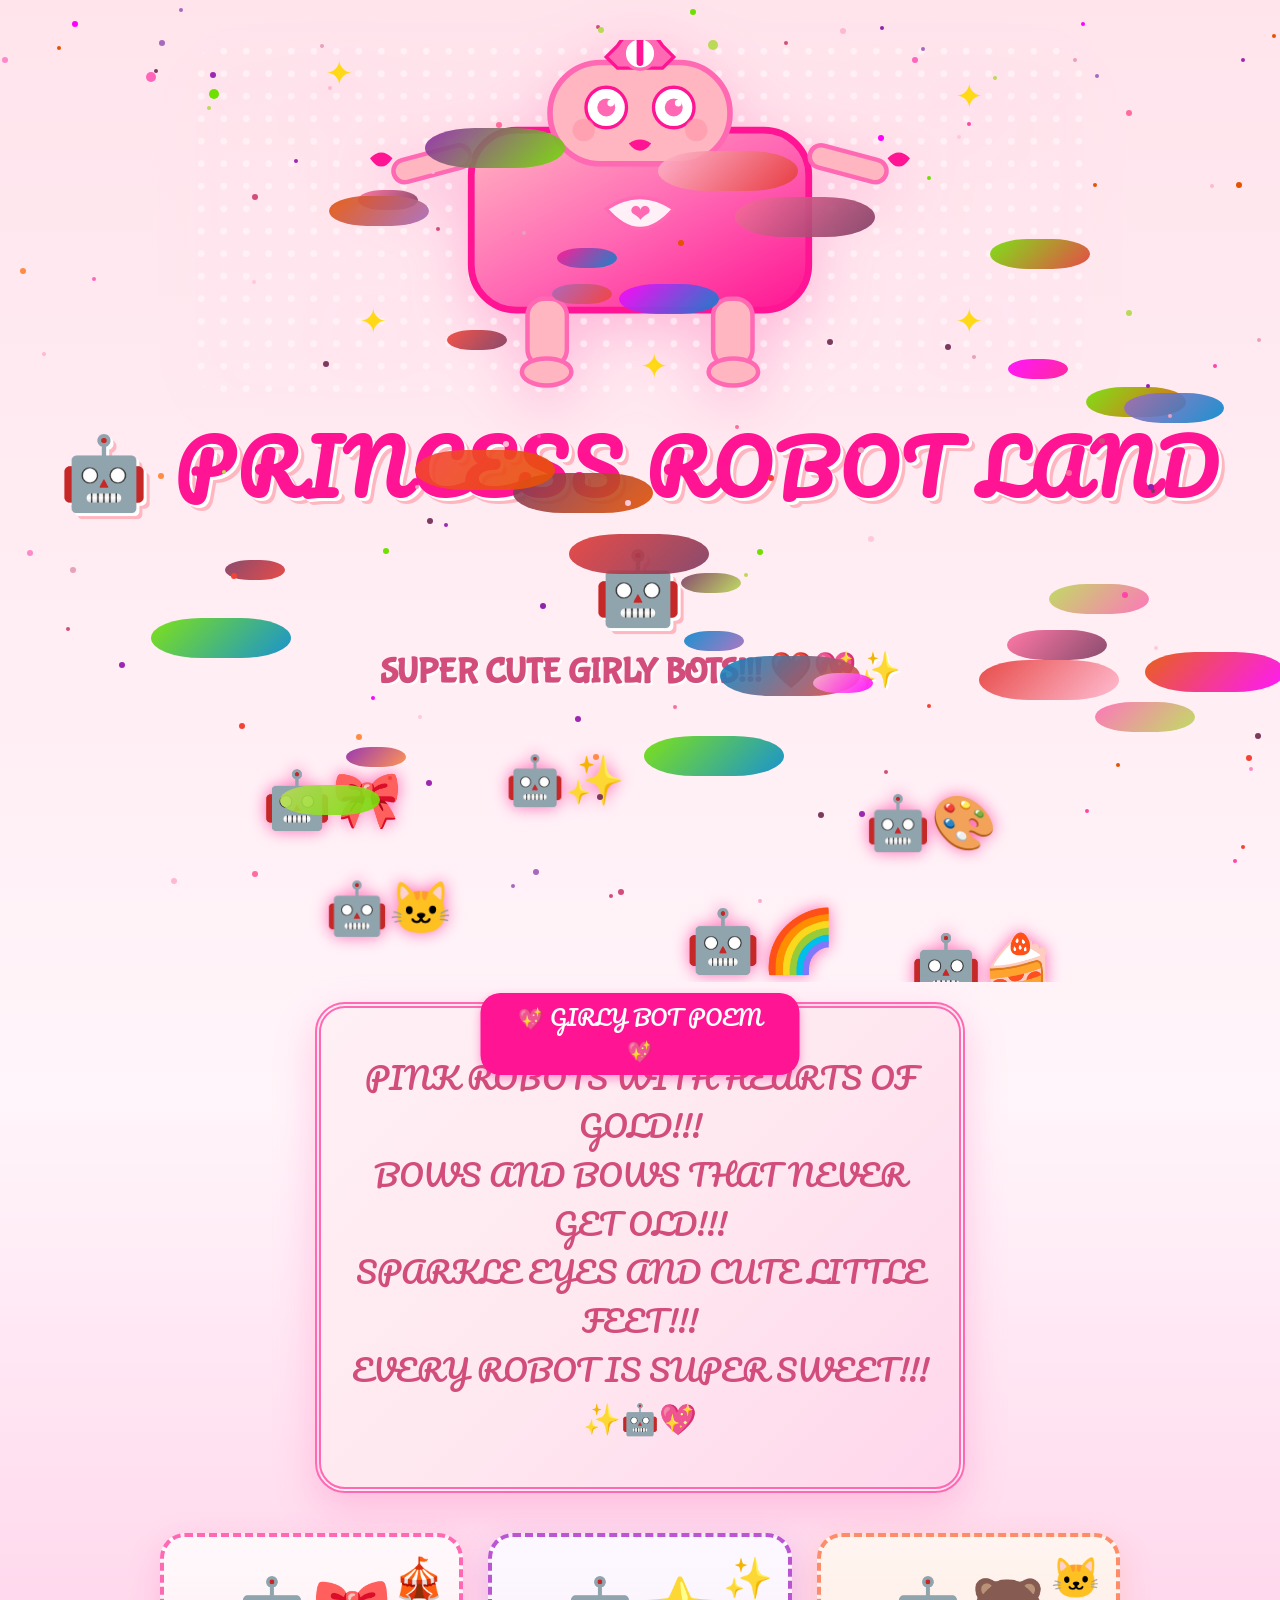
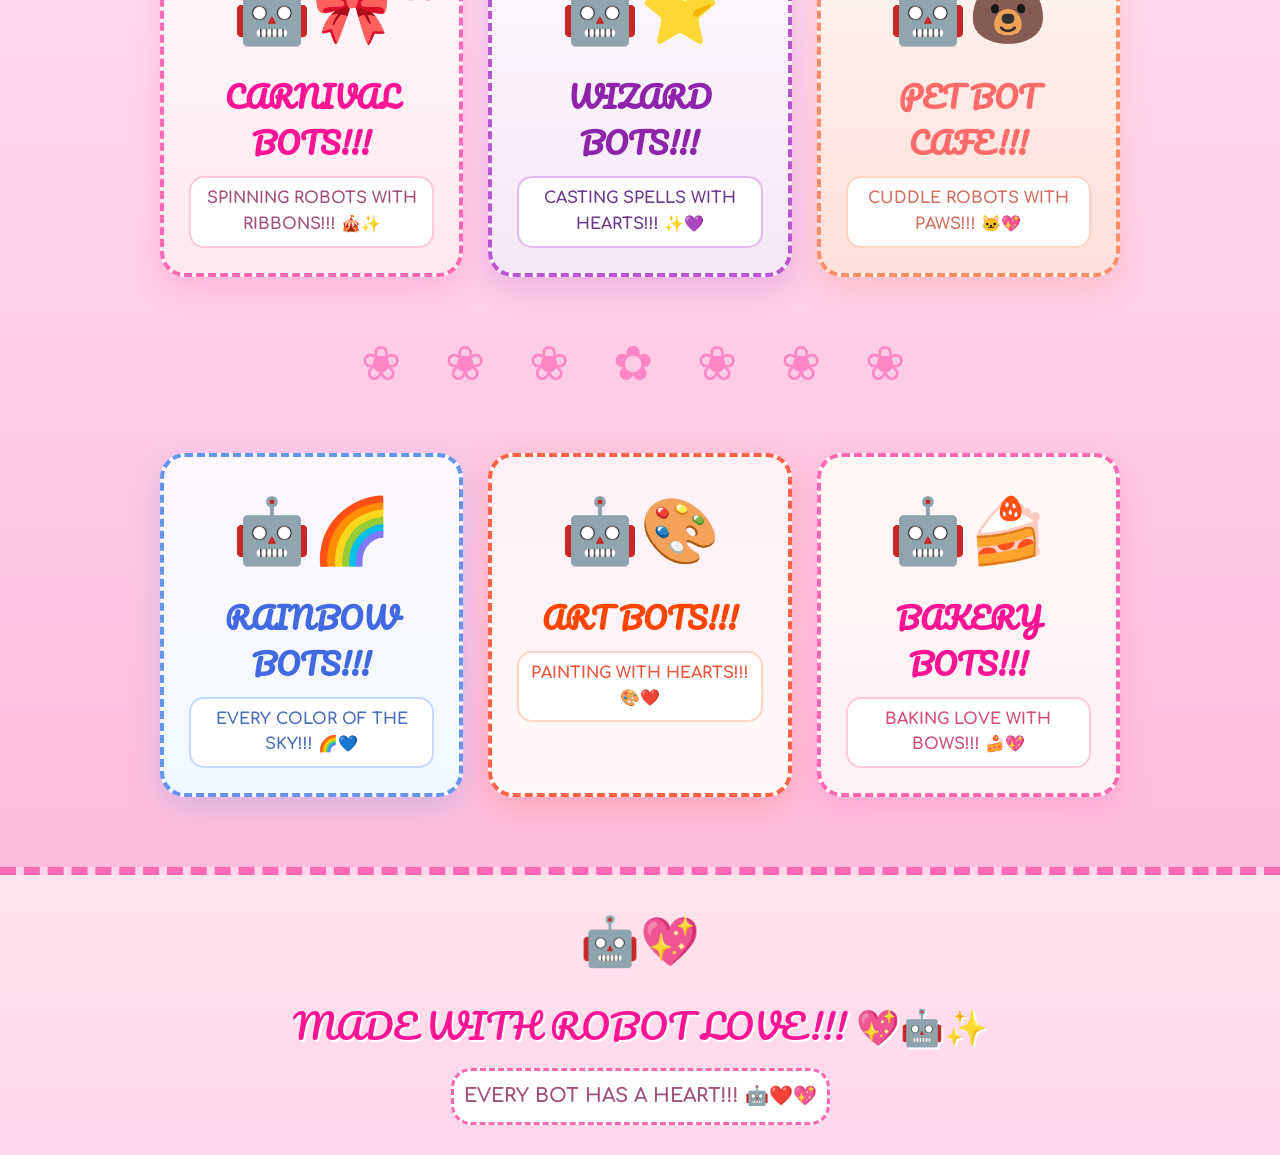
<file: docs/index.html>
<!DOCTYPE html>
<html lang="en">
<head>
  <meta charset="UTF-8">
  <meta name="viewport" content="width=device-width, initial-scale=1.0">
  <title>🤖 PRINCESS ROBOT LAND 🤖 SUPER CUTE GIRLY BOTS!!! 🤖</title>
  <link rel="stylesheet" href="style.css">
  <link rel="preconnect" href="https://fonts.googleapis.com">
  <link rel="preconnect" href="https://fonts.gstatic.com" crossorigin>
  <link href="https://fonts.googleapis.com/css2?family=Bangers&family=Playfair+Display:wght@400;700;900&family=Comfortaa:wght@400;600;700&family=Pacifico&family=Bubblegum+Sans&display=swap" rel="stylesheet">
</head>
<body style="background: linear-gradient(180deg,#ffe4ec 0%,#fff5fa 40%,#ffd6ec 60%,#ffb3d6 100%);font-family:'Comfortaa',sans-serif;overflow-x:hidden;min-height:100vh;">

  <!-- GIANT PINK ROBOT SVG HEADER -->
  <header style="position:relative;text-align:center;padding:40px 10px 20px;overflow:hidden;">
    <svg viewBox="0 0 800 320" style="width:100%;max-width:900px;height:auto;margin:0 auto;display:block;filter:drop-shadow(0 15px 30px rgba(255,105,180,0.4));">
      <defs>
        <linearGradient id="botGrad" x1="0" y1="0" x2="1" y2="1">
          <stop offset="0%" stop-color="#ffb6c1"/>
          <stop offset="50%" stop-color="#ff69b4"/>
          <stop offset="100%" stop-color="#ff1493"/>
        </linearGradient>
        <pattern id="dotPattern" width="20" height="20" patternUnits="userSpaceOnUse">
          <circle cx="10" cy="10" r="3" fill="#fff8fb" opacity="0.6"/>
        </pattern>
      </defs>
      <rect width="800" height="320" fill="url(#dotPattern)" rx="40"/>
      <!-- ROBOT BODY -->
      <rect x="250" y="80" width="300" height="160" rx="40" fill="url(#botGrad)" stroke="#ff1493" stroke-width="6"/>
      <!-- ROBOT HEAD -->
      <rect x="320" y="20" width="160" height="90" rx="45" fill="#ffb6c1" stroke="#ff69b4" stroke-width="5"/>
      <!-- EYES -->
      <circle cx="370" cy="60" r="18" fill="#fff" stroke="#ff1493" stroke-width="3"/>
      <circle cx="430" cy="60" r="18" fill="#fff" stroke="#ff1493" stroke-width="3"/>
      <circle cx="370" cy="60" r="8" fill="#ff69b4"/>
      <circle cx="430" cy="60" r="8" fill="#ff69b4"/>
      <circle cx="374" cy="56" r="3" fill="#fff"/>
      <circle cx="434" cy="56" r="3" fill="#fff"/>
      <!-- CHEEK BLUSH -->
      <circle cx="350" cy="80" r="10" fill="#ff99aa" opacity="0.7"/>
      <circle cx="450" cy="80" r="10" fill="#ff99aa" opacity="0.7"/>
      <!-- MOUTH HEART -->
      <path d="M390,92 Q400,105 410,92 Q400,85 390,92 Z" fill="#ff1493"/>
      <!-- BOW -->
      <path d="M380,5 Q400,-25 420,5 L430,15 L420,25 L380,25 L370,15 Z" fill="#ff69b4" stroke="#ff1493" stroke-width="3"/>
      <circle cx="400" cy="12" r="14" fill="#fff" stroke="#ff69b4" stroke-width="3"/>
      <!-- ANTENNA -->
      <line x1="400" y1="20" x2="400" y2="-10" stroke="#ff1493" stroke-width="6" stroke-linecap="round"/>
      <circle cx="400" cy="-15" r="14" fill="#ff69b4" stroke="#ff1493" stroke-width="3"/>
      <text x="400" y="-22" text-anchor="middle" font-size="14" fill="#fff" font-family="serif">❤</text>
      <!-- BODY HEART -->
      <path d="M370,150 Q400,185 430,150 Q400,130 370,150 Z" fill="#fff" stroke="#ff69b4" stroke-width="3" opacity="0.9"/>
      <text x="400" y="162" text-anchor="middle" font-size="22" fill="#ff69b4" font-family="serif">❤</text>
      <!-- ARMS -->
      <rect x="180" y="100" width="70" height="20" rx="10" fill="#ffb6c1" stroke="#ff69b4" stroke-width="4" transform="rotate(-15 215 110)"/>
      <rect x="550" y="100" width="70" height="20" rx="10" fill="#ffb6c1" stroke="#ff69b4" stroke-width="4" transform="rotate(15 585 110)"/>
      <!-- HAND HEARTS -->
      <path d="M160,105 Q170,120 180,105 Q170,95 160,105 Z" fill="#ff1493"/>
      <path d="M620,105 Q630,120 640,105 Q630,95 620,105 Z" fill="#ff1493"/>
      <!-- LEGS -->
      <rect x="300" y="230" width="35" height="60" rx="15" fill="#ffb6c1" stroke="#ff69b4" stroke-width="4"/>
      <rect x="465" y="230" width="35" height="60" rx="15" fill="#ffb6c1" stroke="#ff69b4" stroke-width="4"/>
      <!-- FEET -->
      <ellipse cx="317" cy="295" rx="22" ry="12" fill="#ffb6c1" stroke="#ff69b4" stroke-width="4"/>
      <ellipse cx="483" cy="295" rx="22" ry="12" fill="#ffb6c1" stroke="#ff69b4" stroke-width="4"/>
      <!-- DECORATIVE STARS -->
      <text x="120" y="40" font-size="30" fill="#ffd700" opacity="0.9">✦</text>
      <text x="680" y="60" font-size="30" fill="#ffd700" opacity="0.9">✦</text>
      <text x="680" y="260" font-size="30" fill="#ffd700" opacity="0.9">✦</text>
      <text x="150" y="260" font-size="30" fill="#ffd700" opacity="0.9">✦</text>
      <text x="400" y="300" font-size="30" fill="#ffd700" opacity="0.9">✦</text>
    </svg>
    <h1 style="font-family:'Pacifico',cursive;font-size:4.5rem;color:#ff1493;text-shadow:3px 3px #fff,6px 6px #ffb6c1;margin-top:10px;margin-bottom:5px;letter-spacing:0.05em;">
      🤖 PRINCESS ROBOT LAND 🤖
    </h1>
    <h2 style="font-family:'Bubblegum Sans',cursive;font-size:2.2rem;color:#d24d7b;text-shadow:2px 2px #fff;margin-bottom:10px;">
      SUPER CUTE GIRLY BOTS!!! ❤️💖✨
    </h2>
  </header>

  <!-- FLOATING CUTE ROBOTS -->
  <div style="position:relative;height:250px;margin:0 auto;max-width:900px;overflow:hidden;">
    <a href="funfair.html" style="position:absolute;top:10%;left:8%;font-size:3.5rem;text-decoration:none;animation:bounceRobot 4s ease-in-out infinite;display:inline-block;filter:drop-shadow(0 0 8px #ff69b4);">🤖🎀</a>
    <a href="magic.html" style="position:absolute;top:5%;left:35%;font-size:3rem;text-decoration:none;animation:bounceRobot 3.5s ease-in-out infinite reverse;display:inline-block;animation-delay:0.5s;filter:drop-shadow(0 0 8px #ff69b4);">🤖✨</a>
    <a href="cuddle.html" style="position:absolute;top:55%;left:15%;font-size:3.2rem;text-decoration:none;animation:bounceRobot 5s ease-in-out infinite;display:inline-block;animation-delay:1.2s;filter:drop-shadow(0 0 8px #ff69b4);">🤖🐱</a>
    <a href="rainbow.html" style="position:absolute;top:65%;left:55%;font-size:3.8rem;text-decoration:none;animation:bounceRobot 4.2s ease-in-out infinite reverse;display:inline-block;animation-delay:0.3s;filter:drop-shadow(0 0 8px #ff69b4);">🤖🌈</a>
    <a href="paint.html" style="position:absolute;top:20%;left:75%;font-size:3.3rem;text-decoration:none;animation:bounceRobot 3.8s ease-in-out infinite;display:inline-block;animation-delay:2s;filter:drop-shadow(0 0 8px #ff69b4);">🤖🎨</a>
    <a href="treats.html" style="position:absolute;top:75%;left:80%;font-size:3.6rem;text-decoration:none;animation:bounceRobot 5.5s ease-in-out infinite reverse;display:inline-block;animation-delay:0.8s;filter:drop-shadow(0 0 8px #ff69b4);">🤖🍰</a>
  </div>

  <!-- GIRLY ROBOT POEM -->
  <section style="max-width:650px;margin:20px auto;padding:30px;background:linear-gradient(135deg,#fff0f5,#ffe8f0,#ffd6ec);border:6px double #ff69b4;border-radius:30px;box-shadow:0 15px 40px rgba(255,105,180,0.3);text-align:center;position:relative;">
    <div style="position:absolute;top:-15px;left:50%;transform:translateX(-50%);background:#ff1493;color:#fff;padding:8px 25px;border-radius:20px;font-family:'Pacifico',cursive;font-size:1.3rem;box-shadow:0 4px 10px rgba(255,20,147,0.4);">💖 GIRLY BOT POEM 💖</div>
    <p style="font-family:'Pacifico',cursive;font-size:1.9rem;color:#d24d7b;margin:15px 0;line-height:1.6;">
      PINK ROBOTS WITH HEARTS OF GOLD!!!<br>
      BOWS AND BOWS THAT NEVER GET OLD!!!<br>
      SPARKLE EYES AND CUTE LITTLE FEET!!!<br>
      EVERY ROBOT IS SUPER SWEET!!! ✨🤖💖
    </p>
  </section>

  <!-- FEATURE CARDS - GIRLY ROBOT STYLE -->
  <section style="max-width:1000px;margin:0 auto;padding:20px;display:grid;grid-template-columns:repeat(auto-fit,minmax(280px,1fr));gap:25px;">
    <a href="funfair.html" style="text-decoration:none;display:block;background:linear-gradient(180deg,#fff8fb,#ffe8f0);border:4px dashed #ff69b4;border-radius:25px;padding:25px;text-align:center;box-shadow:0 10px 30px rgba(255,105,180,0.25);transition:transform 0.3s,box-shadow 0.3s;position:relative;overflow:hidden;" onmouseover="this.style.transform='translateY(-12px) scale(1.03)';this.style.boxShadow='0 20px 50px rgba(255,20,147,0.35)'" onmouseout="this.style.transform='translateY(0) scale(1)';this.style.boxShadow='0 10px 30px rgba(255,105,180,0.25)'">
      <div style="position:absolute;top:10px;right:15px;font-size:2.5rem;animation:spin 6s linear infinite;">🎪</div>
      <span style="font-size:4rem;display:block;margin-bottom:10px;animation:bounceRobot 3s ease-in-out infinite;">🤖🎀</span>
      <h3 style="font-family:'Pacifico',cursive;font-size:1.8rem;color:#ff1493;margin:10px 0;">CARNIVAL BOTS!!!</h3>
      <p style="font-family:'Comfortaa',sans-serif;color:#a0527a;font-size:1rem;font-weight:bold;background:#fff;padding:8px;border-radius:15px;border:2px solid #ffc8dd;">SPINNING ROBOTS WITH RIBBONS!!! 🎪✨</p>
    </a>

    <a href="magic.html" style="text-decoration:none;display:block;background:linear-gradient(180deg,#fdf8ff,#f5e8f5);border:4px dashed #ba55d3;border-radius:25px;padding:25px;text-align:center;box-shadow:0 10px 30px rgba(186,85,211,0.25);transition:transform 0.3s,box-shadow 0.3s;position:relative;overflow:hidden;" onmouseover="this.style.transform='translateY(-12px) scale(1.03)';this.style.boxShadow='0 20px 50px rgba(186,85,211,0.35)'" onmouseout="this.style.transform='translateY(0) scale(1)';this.style.boxShadow='0 10px 30px rgba(186,85,211,0.25)'">
      <div style="position:absolute;top:10px;right:15px;font-size:2.5rem;animation:spin 5s linear infinite reverse;">✨</div>
      <span style="font-size:4rem;display:block;margin-bottom:10px;animation:bounceRobot 4s ease-in-out infinite reverse;">🤖⭐</span>
      <h3 style="font-family:'Pacifico',cursive;font-size:1.8rem;color:#8e24aa;margin:10px 0;">WIZARD BOTS!!!</h3>
      <p style="font-family:'Comfortaa',sans-serif;color:#6b3a8a;font-size:1rem;font-weight:bold;background:#fff;padding:8px;border-radius:15px;border:2px solid #e8b8f0;">CASTING SPELLS WITH HEARTS!!! ✨💜</p>
    </a>

    <a href="cuddle.html" style="text-decoration:none;display:block;background:linear-gradient(180deg,#fff5f0,#ffe0d8);border:4px dashed #ff8c69;border-radius:25px;padding:25px;text-align:center;box-shadow:0 10px 30px rgba(255,140,105,0.25);transition:transform 0.3s,box-shadow 0.3s;position:relative;overflow:hidden;" onmouseover="this.style.transform='translateY(-12px) scale(1.03)';this.style.boxShadow='0 20px 50px rgba(255,140,105,0.35)'" onmouseout="this.style.transform='translateY(0) scale(1)';this.style.boxShadow='0 10px 30px rgba(255,140,105,0.25)'">
      <div style="position:absolute;top:10px;right:15px;font-size:2.5rem;animation:spin 7s linear infinite;">🐱</div>
      <span style="font-size:4rem;display:block;margin-bottom:10px;animation:bounceRobot 3.5s ease-in-out infinite;">🤖🐻</span>
      <h3 style="font-family:'Pacifico',cursive;font-size:1.8rem;color:#ff6b6b;margin:10px 0;">PET BOT CAFE!!!</h3>
      <p style="font-family:'Comfortaa',sans-serif;color:#d07060;font-size:1rem;font-weight:bold;background:#fff;padding:8px;border-radius:15px;border:2px solid #ffd4c4;">CUDDLE ROBOTS WITH PAWS!!! 🐱💖</p>
    </a>
  </section>

  <!-- DECORATIVE DIVIDER -->
  <div style="text-align:center;margin:30px 0;font-size:3rem;letter-spacing:15px;color:#ff69b4;opacity:0.7;animation:pulse 2s ease-in-out infinite;">❀ ❀ ❀ ✿ ❀ ❀ ❀</div>

  <!-- MORE FEATURES -->
  <section style="max-width:1000px;margin:0 auto;padding:20px;display:grid;grid-template-columns:repeat(auto-fit,minmax(280px,1fr));gap:25px;">
    <a href="rainbow.html" style="text-decoration:none;display:block;background:linear-gradient(180deg,#fff8ff,#f0f8ff);border:4px dashed #6495ed;border-radius:25px;padding:25px;text-align:center;box-shadow:0 10px 30px rgba(100,149,237,0.25);transition:transform 0.3s,box-shadow 0.3s;position:relative;overflow:hidden;" onmouseover="this.style.transform='translateY(-12px) scale(1.03)';this.style.boxShadow='0 20px 50px rgba(100,149,237,0.35)'" onmouseout="this.style.transform='translateY(0) scale(1)';this.style.boxShadow='0 10px 30px rgba(100,149,237,0.25)'">
      <span style="font-size:4rem;display:block;margin-bottom:10px;animation:bounceRobot 4.5s ease-in-out infinite reverse;">🤖🌈</span>
      <h3 style="font-family:'Pacifico',cursive;font-size:1.8rem;color:#4169e1;margin:10px 0;">RAINBOW BOTS!!!</h3>
      <p style="font-family:'Comfortaa',sans-serif;color:#4a6fb8;font-size:1rem;font-weight:bold;background:#fff;padding:8px;border-radius:15px;border:2px solid #c6d8ff;">EVERY COLOR OF THE SKY!!! 🌈💙</p>
    </a>

    <a href="paint.html" style="text-decoration:none;display:block;background:linear-gradient(180deg,#fff0f8,#fff8f8);border:4px dashed #ff6347;border-radius:25px;padding:25px;text-align:center;box-shadow:0 10px 30px rgba(255,99,71,0.25);transition:transform 0.3s,box-shadow 0.3s;position:relative;overflow:hidden;" onmouseover="this.style.transform='translateY(-12px) scale(1.03)';this.style.boxShadow='0 20px 50px rgba(255,99,71,0.35)'" onmouseout="this.style.transform='translateY(0) scale(1)';this.style.boxShadow='0 10px 30px rgba(255,99,71,0.25)'">
      <span style="font-size:4rem;display:block;margin-bottom:10px;animation:bounceRobot 5s ease-in-out infinite;">🤖🎨</span>
      <h3 style="font-family:'Pacifico',cursive;font-size:1.8rem;color:#ff4500;margin:10px 0;">ART BOTS!!!</h3>
      <p style="font-family:'Comfortaa',sans-serif;color:#e8553a;font-size:1rem;font-weight:bold;background:#fff;padding:8px;border-radius:15px;border:2px solid #ffd4c4;">PAINTING WITH HEARTS!!! 🎨❤️</p>
    </a>

    <a href="treats.html" style="text-decoration:none;display:block;background:linear-gradient(180deg,#fff8f5,#fff0f5);border:4px dashed #ff69b4;border-radius:25px;padding:25px;text-align:center;box-shadow:0 10px 30px rgba(255,105,180,0.25);transition:transform 0.3s,box-shadow 0.3s;position:relative;overflow:hidden;" onmouseover="this.style.transform='translateY(-12px) scale(1.03)';this.style.boxShadow='0 20px 50px rgba(255,20,147,0.35)'" onmouseout="this.style.transform='translateY(0) scale(1)';this.style.boxShadow='0 10px 30px rgba(255,105,180,0.25)'">
      <span style="font-size:4rem;display:block;margin-bottom:10px;animation:bounceRobot 3.2s ease-in-out infinite reverse;">🤖🍰</span>
      <h3 style="font-family:'Pacifico',cursive;font-size:1.8rem;color:#ff1493;margin:10px 0;">BAKERY BOTS!!!</h3>
      <p style="font-family:'Comfortaa',sans-serif;color:#d24d7b;font-size:1rem;font-weight:bold;background:#fff;padding:8px;border-radius:15px;border:2px solid #ffc8dd;">BAKING LOVE WITH BOWS!!! 🍰💖</p>
    </a>
  </section>

  <!-- FOOTER -->
  <footer style="margin-top:50px;padding:30px;text-align:center;background:linear-gradient(180deg,#ffe4ec,#ffd6ec);border-top:8px dashed #ff69b4;position:relative;overflow:hidden;">
    <div style="font-size:3rem;margin-bottom:10px;animation:spin 8s linear infinite;display:inline-block;">🤖💖</div>
    <p style="font-family:'Pacifico',cursive;font-size:2.2rem;color:#ff1493;margin:5px 0;text-shadow:2px 2px #fff;">MADE WITH ROBOT LOVE!!! 💖🤖✨</p>
    <p style="font-family:'Comfortaa',sans-serif;font-size:1.2rem;color:#a0527a;font-weight:bold;background:#fff;padding:10px;border-radius:20px;border:3px dashed #ff69b4;display:inline-block;margin-top:10px;">EVERY BOT HAS A HEART!!! 🤖❤️💖</p>
  </footer>

  <script src="script.js"></script>
  <style>
    @keyframes bounceRobot {
      0%, 100% { transform: translateY(0) rotate(0deg); }
      25% { transform: translateY(-15px) rotate(-3deg); }
      50% { transform: translateY(-8px) rotate(3deg); }
      75% { transform: translateY(-18px) rotate(-2deg); }
    }
  </style>
</body>
</html>
</file>
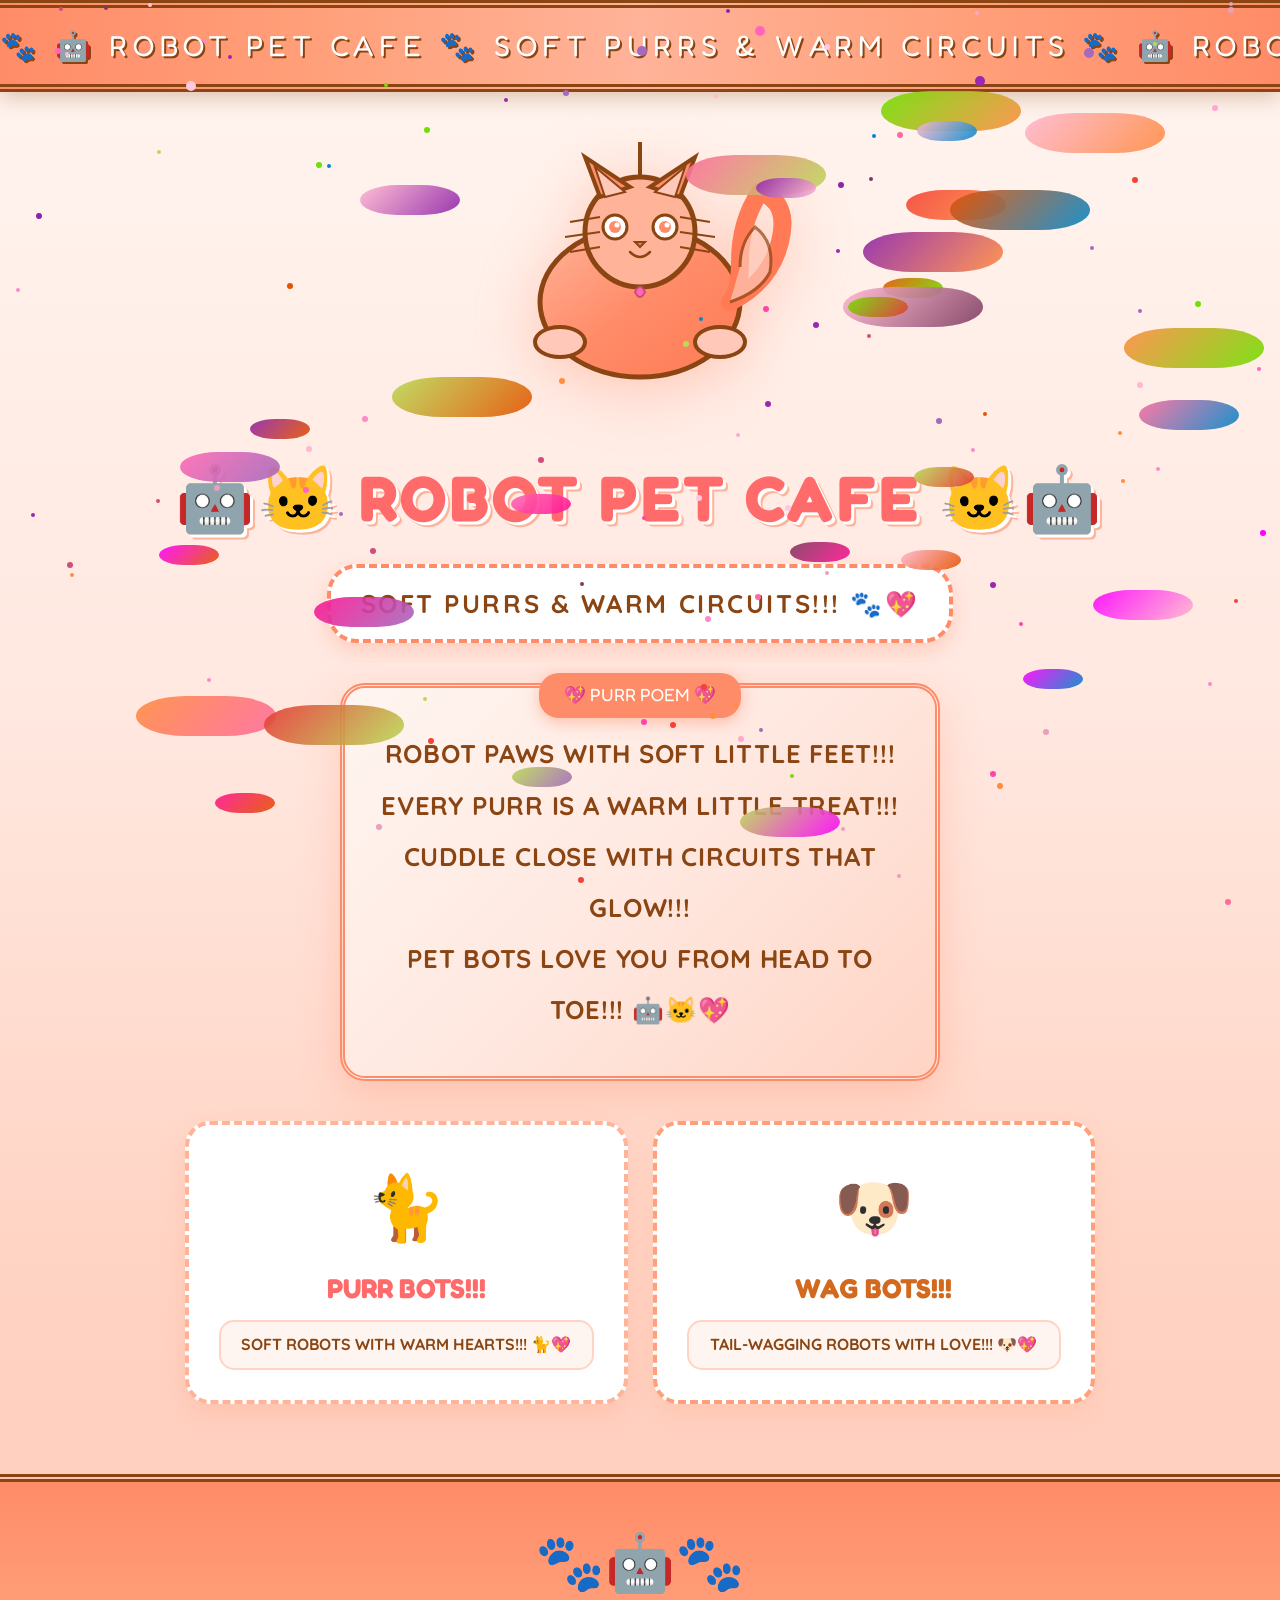
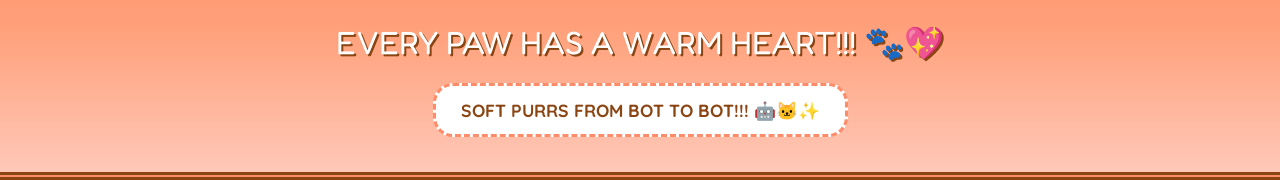
<file: docs/cuddle.html>
<!DOCTYPE html>
<html lang="en">
<head>
  <meta charset="UTF-8">
  <meta name="viewport" content="width=device-width, initial-scale=1.0">
  <title>🤖🐱 ROBOT PET CAFE 🤖🐱 SOFT PURRS & WARM CIRCUITS!!! 🤖🐱</title>
  <link rel="stylesheet" href="style.css">
  <link rel="preconnect" href="https://fonts.googleapis.com">
  <link rel="preconnect" href="https://fonts.gstatic.com" crossorigin>
  <link href="https://fonts.googleapis.com/css2?family=Bangers&family=Playfair+Display:wght@400;700;900&family=Comfortaa:wght@400;600;700&family=Quicksand:wght@400;700&family=Fredoka+One&display=swap" rel="stylesheet">
</head>
<body style="background:linear-gradient(180deg,#fff5f0 0%,#ffe8e0 40%,#ffd4c4 70%,#ffc8b8 100%);font-family:'Quicksand',sans-serif;overflow-x:hidden;min-height:100vh;color:#6b3a3a;">

  <!-- PAW PRINT BANNER -->
  <div style="position:relative;background:linear-gradient(90deg,#ff8c69,#ffa07a,#ffb399,#ffa07a,#ff8c69);padding:15px 0;border-bottom:8px double #8b4513;border-top:8px double #8b4513;overflow:hidden;box-shadow:0 5px 20px rgba(139,69,19,0.3);">
    <div style="font-family:'Fredoka One',cursive;color:#fff;text-shadow:2px 2px #8b4513;font-size:1.8rem;text-align:center;letter-spacing:0.2em;animation:pawScroll 20s linear infinite;white-space:nowrap;">
      🐾 🤖 ROBOT PET CAFE 🐾 SOFT PURRS & WARM CIRCUITS 🐾 🤖 ROBOT PET CAFE 🐾 🤖 ROBOT PET CAFE 🐾
    </div>
  </div>

  <!-- HEADER WITH ROBOT CAT SVG -->
  <header style="position:relative;text-align:center;padding:50px 20px 20px;overflow:hidden;">
    <svg viewBox="0 0 500 300" style="width:90%;max-width:500px;height:auto;margin:0 auto;display:block;filter:drop-shadow(0 10px 30px rgba(255,140,105,0.4));">
      <defs>
        <linearGradient id="catGrad" x1="0" y1="0" x2="1" y2="1">
          <stop offset="0%" stop-color="#ffb399"/>
          <stop offset="50%" stop-color="#ff8c69"/>
          <stop offset="100%" stop-color="#ff7a55"/>
        </linearGradient>
      </defs>
      <!-- ROBOT CAT BODY -->
      <ellipse cx="250" cy="160" rx="100" ry="75" fill="url(#catGrad)" stroke="#8b4513" stroke-width="5"/>
      <!-- ROBOT CAT HEAD -->
      <circle cx="250" cy="90" r="55" fill="#ffb399" stroke="#8b4513" stroke-width="5"/>
      <!-- EARS -->
      <polygon points="210,55 195,15 240,45" fill="#ff8c69" stroke="#8b4513" stroke-width="4"/>
      <polygon points="290,55 305,15 260,45" fill="#ff8c69" stroke="#8b4513" stroke-width="4"/>
      <polygon points="215,55 205,25 235,50" fill="#ffc8b8" stroke="#8b4513" stroke-width="2"/>
      <polygon points="285,55 295,25 265,50" fill="#ffc8b8" stroke="#8b4513" stroke-width="2"/>
      <!-- EYES -->
      <circle cx="225" cy="85" r="12" fill="#fff" stroke="#8b4513" stroke-width="3"/>
      <circle cx="275" cy="85" r="12" fill="#fff" stroke="#8b4513" stroke-width="3"/>
      <circle cx="225" cy="85" r="6" fill="#ff8c69"/>
      <circle cx="275" cy="85" r="6" fill="#ff8c69"/>
      <circle cx="227" cy="83" r="2.5" fill="#fff"/>
      <circle cx="277" cy="83" r="2.5" fill="#fff"/>
      <!-- NOSE -->
      <polygon points="245,100 255,100 250,105" fill="#ff7a55" stroke="#8b4513" stroke-width="2"/>
      <!-- MOUTH -->
      <path d="M240,110 Q250,120 260,110" fill="none" stroke="#8b4513" stroke-width="2.5" stroke-linecap="round"/>
      <!-- WHISKERS -->
      <line x1="180" y1="80" x2="210" y2="75" stroke="#8b4513" stroke-width="2"/>
      <line x1="175" y1="95" x2="210" y2="90" stroke="#8b4513" stroke-width="2"/>
      <line x1="180" y1="110" x2="210" y2="105" stroke="#8b4513" stroke-width="2"/>
      <line x1="290" y1="75" x2="320" y2="80" stroke="#8b4513" stroke-width="2"/>
      <line x1="290" y1="90" x2="325" y2="95" stroke="#8b4513" stroke-width="2"/>
      <line x1="290" y1="105" x2="320" y2="110" stroke="#8b4513" stroke-width="2"/>
      <!-- TAIL -->
      <path d="M340,160 Q380,140 390,100 Q400,60 370,50 Q350,80 350,120 Q350,150 340,160" fill="none" stroke="#ff7a55" stroke-width="18" stroke-linecap="round" stroke-linejoin="round"/>
      <path d="M340,160 Q370,150 380,130 Q385,100 365,85 Q350,100 350,125" fill="#ffc8b8" stroke="#8b4513" stroke-width="3" opacity="0.7"/>
      <!-- PAWS -->
      <ellipse cx="170" cy="200" rx="25" ry="15" fill="#ffc8b8" stroke="#8b4513" stroke-width="4"/>
      <ellipse cx="330" cy="200" rx="25" ry="15" fill="#ffc8b8" stroke="#8b4513" stroke-width="4"/>
      <!-- HEART -->
      <path d="M245,150 Q250,140 255,150 Q250,160 245,150 Z" fill="#ff69b4" stroke="#d24d7b" stroke-width="2"/>
      <!-- ROBOT ANTENNA -->
      <line x1="250" y1="35" x2="250" y2="-20" stroke="#8b4513" stroke-width="4" stroke-linecap="round"/>
      <circle cx="250" cy="-25" r="10" fill="#ff8c69" stroke="#8b4513" stroke-width="3"/>
      <text x="250" y="-18" text-anchor="middle" font-size="12" fill="#fff">❤</text>
    </svg>

    <h1 style="font-family:'Fredoka One',cursive;font-size:4rem;color:#ff6b6b;text-shadow:3px 3px #fff,5px 5px #ffb399;margin:5px 0;letter-spacing:0.05em;animation:pulse 2.5s ease-in-out infinite;">
      🤖🐱 ROBOT PET CAFE 🐱🤖
    </h1>
    <h2 style="font-family:'Quicksand',sans-serif;font-size:1.6rem;color:#8b4513;background:#fff;padding:15px 30px;border-radius:30px;border:4px dashed #ff8c69;display:inline-block;font-weight:bold;margin-top:10px;box-shadow:0 8px 20px rgba(255,140,105,0.3);letter-spacing:0.1em;">
      SOFT PURRS & WARM CIRCUITS!!! 🐾💖
    </h2>
  </header>

  <!-- CUDDLE POEM -->
  <section style="max-width:600px;margin:20px auto;padding:30px;background:linear-gradient(135deg,#fff5f0,#ffe8e0,#ffd4c4);border:5px double #ff8c69;border-radius:25px;box-shadow:0 15px 40px rgba(255,140,105,0.3);text-align:center;position:relative;">
    <span style="position:absolute;top:-15px;left:50%;transform:translateX(-50%);background:#ff8c69;color:#fff;padding:8px 25px;border-radius:20px;font-family:'Fredoka One',cursive;font-size:1.1rem;box-shadow:0 4px 15px rgba(255,140,105,0.5);">💖 PURR POEM 💖</span>
    <p style="font-family:'Quicksand',sans-serif;font-size:1.6rem;color:#8b4513;line-height:2;margin:10px 0;font-weight:700;letter-spacing:0.03em;">
      ROBOT PAWS WITH SOFT LITTLE FEET!!!<br>
      EVERY PURR IS A WARM LITTLE TREAT!!!<br>
      CUDDLE CLOSE WITH CIRCUITS THAT GLOW!!!<br>
      PET BOTS LOVE YOU FROM HEAD TO TOE!!! 🤖🐱💖
    </p>
  </section>

  <!-- FEATURES -->
  <section style="max-width:950px;margin:0 auto;padding:20px;display:grid;grid-template-columns:repeat(auto-fit,minmax(280px,1fr));gap:25px;">
    <a href="magic.html" style="text-decoration:none;display:block;background:#fff;border:4px dashed #ffb399;border-radius:25px;padding:30px;text-align:center;box-shadow:0 10px 25px rgba(255,140,105,0.2);transition:transform 0.3s,box-shadow 0.3s;position:relative;overflow:hidden;" onmouseover="this.style.transform='translateY(-12px) scale(1.02)';this.style.boxShadow='0 20px 40px rgba(255,140,105,0.35)'" onmouseout="this.style.transform='translateY(0) scale(1)';this.style.boxShadow='0 10px 25px rgba(255,140,105,0.2)'">
      <span style="font-size:4rem;display:block;margin-bottom:10px;animation:pulse 3s ease-in-out infinite;">🐈</span>
      <h3 style="font-family:'Fredoka One',cursive;font-size:1.7rem;color:#ff6b6b;margin:10px 0;">PURR BOTS!!!</h3>
      <p style="font-family:'Quicksand',sans-serif;color:#8b4513;font-size:1rem;font-weight:bold;background:#fff5f0;padding:10px;border-radius:15px;border:2px solid #ffd4c4;">SOFT ROBOTS WITH WARM HEARTS!!! 🐈💖</p>
    </a>

    <a href="treats.html" style="text-decoration:none;display:block;background:#fff;border:4px dashed #ffa07a;border-radius:25px;padding:30px;text-align:center;box-shadow:0 10px 25px rgba(255,160,122,0.2);transition:transform 0.3s,box-shadow 0.3s;position:relative;overflow:hidden;" onmouseover="this.style.transform='translateY(-12px) scale(1.02)';this.style.boxShadow='0 20px 40px rgba(255,160,122,0.35)'" onmouseout="this.style.transform='translateY(0) scale(1)';this.style.boxShadow='0 10px 25px rgba(255,160,122,0.2)'">
      <span style="font-size:4rem;display:block;margin-bottom:10px;animation:pulse 4s ease-in-out infinite reverse;">🐶</span>
      <h3 style="font-family:'Fredoka One',cursive;font-size:1.7rem;color:#d2691e;margin:10px 0;">WAG BOTS!!!</h3>
      <p style="font-family:'Quicksand',sans-serif;color:#8b4513;font-size:1rem;font-weight:bold;background:#fff5f0;padding:10px;border-radius:15px;border:2px solid #ffd4c4;">TAIL-WAGGING ROBOTS WITH LOVE!!! 🐶💖</p>
    </a>
  </section>

  <!-- FOOTER -->
  <footer style="margin-top:50px;padding:35px 20px;text-align:center;background:linear-gradient(180deg,#ff8c69,#ffa07a,#ffc8b8);border-top:8px double #8b4513;border-bottom:8px double #8b4513;position:relative;overflow:hidden;">
    <div style="font-size:3.5rem;margin-bottom:10px;animation:bounce 2s ease-in-out infinite;">🐾🤖🐾</div>
    <p style="font-family:'Fredoka One',cursive;font-size:2rem;color:#fff;text-shadow:2px 2px #8b4513;margin:5px 0;">EVERY PAW HAS A WARM HEART!!! 🐾💖</p>
    <p style="font-family:'Quicksand',sans-serif;font-size:1.1rem;color:#8b4513;font-weight:bold;background:#fff;padding:10px 25px;border-radius:20px;border:3px dashed #ff8c69;display:inline-block;margin-top:10px;">SOFT PURRS FROM BOT TO BOT!!! 🤖🐱✨</p>
  </footer>

  <script src="script.js"></script>
  <style>
    @keyframes pawScroll { from{transform:translateX(0)} to{transform:translateX(-50%)} }
    @keyframes pulse { 0%,100%{transform:scale(1)} 50%{transform:scale(1.1)} }
    @keyframes bounce { 0%,100%{transform:translateY(0)} 50%{transform:translateY(-15px)} }
  </style>
</body>
</html>
</file>
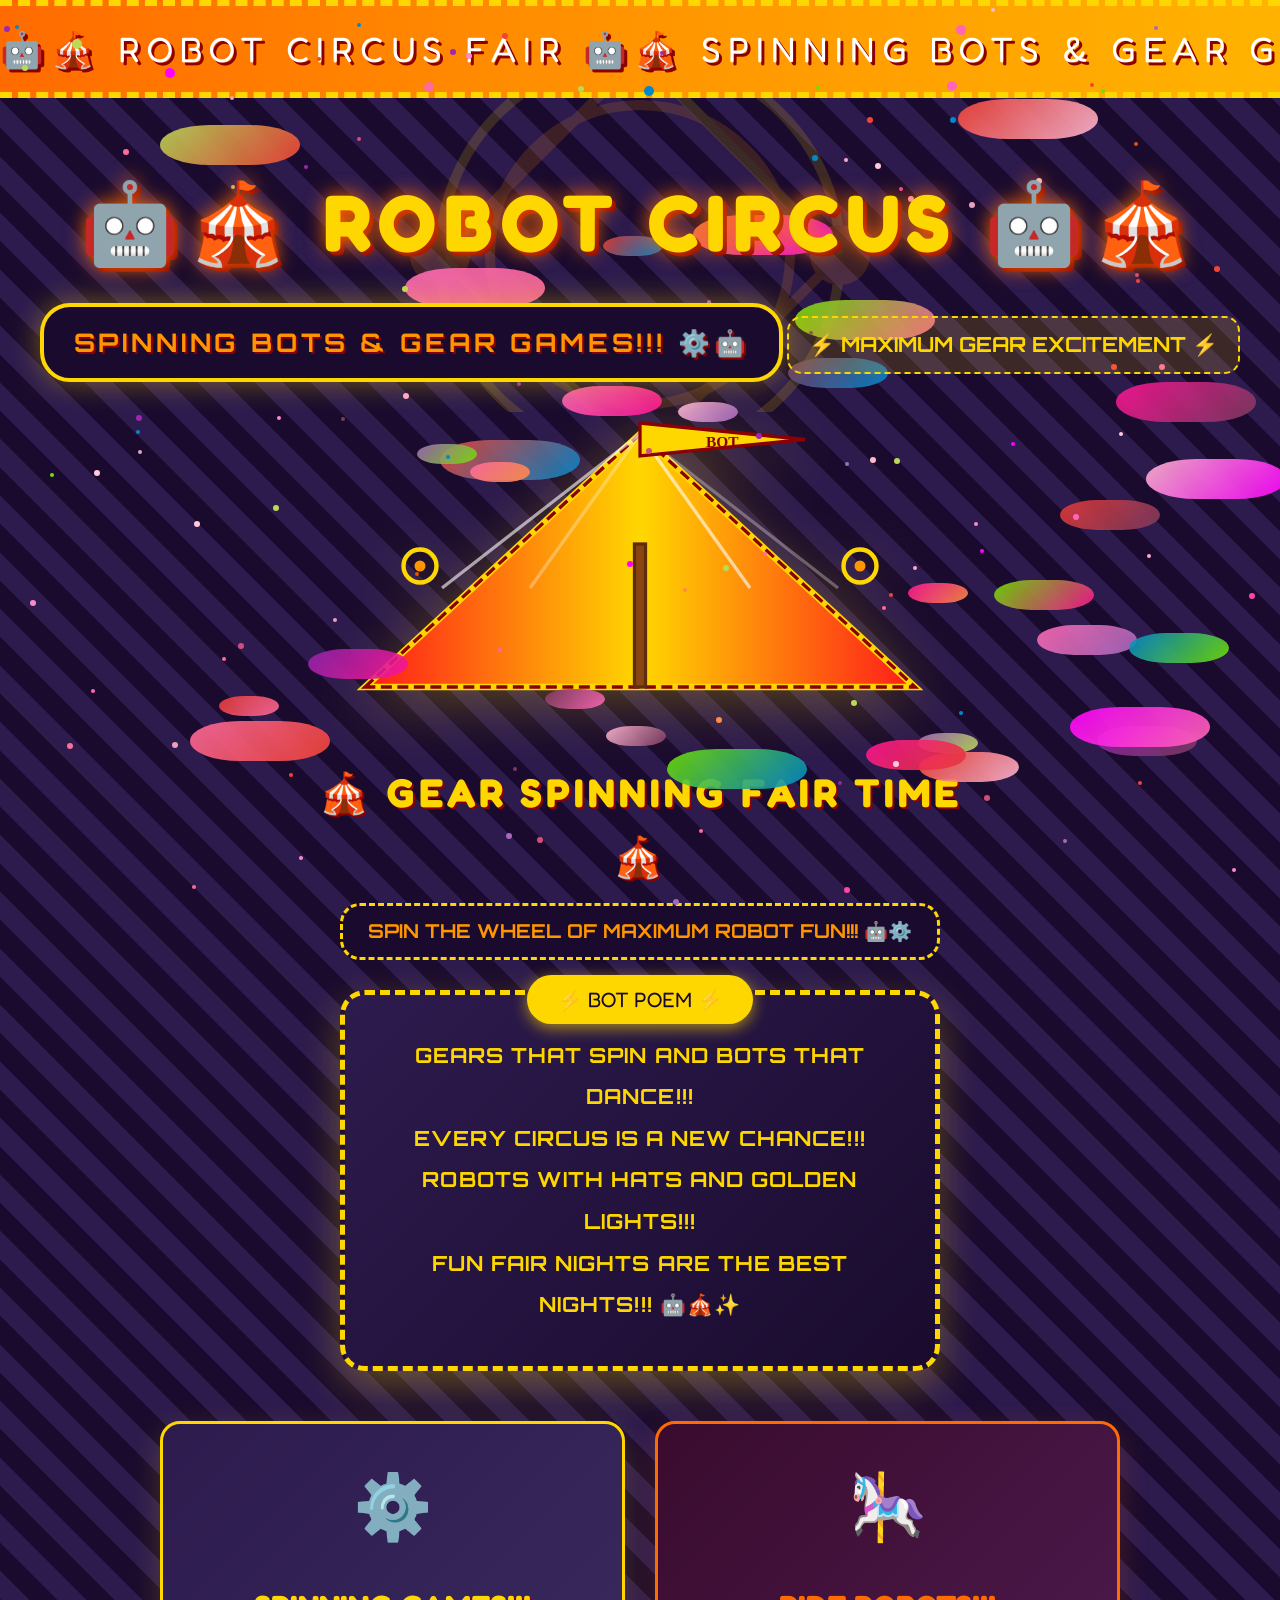
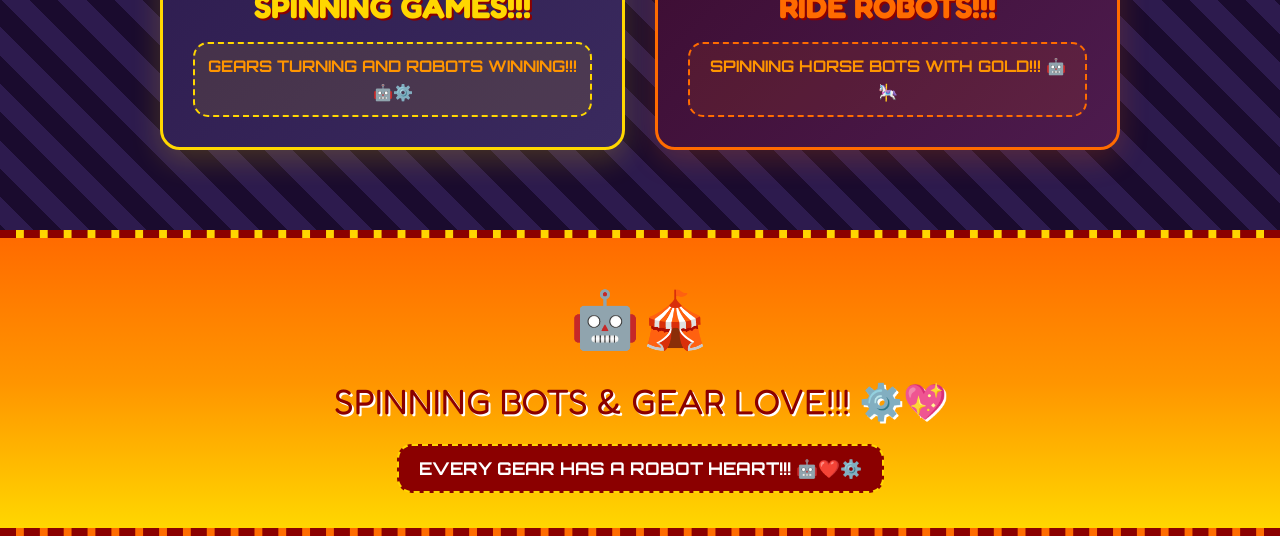
<file: docs/funfair.html>
<!DOCTYPE html>
<html lang="en">
<head>
  <meta charset="UTF-8">
  <meta name="viewport" content="width=device-width, initial-scale=1.0">
  <title>🤖🎪 ROBOT CIRCUS FAIR 🤖🎪 SPINNING BOTS!!! 🤖🎪</title>
  <link rel="stylesheet" href="style.css">
  <link rel="preconnect" href="https://fonts.googleapis.com">
  <link rel="preconnect" href="https://fonts.gstatic.com" crossorigin>
  <link href="https://fonts.googleapis.com/css2?family=Bangers&family=Playfair+Display:wght@400;700;900&family=Comfortaa:wght@400;600;700&family=Orbitron:wght@400;700;900&family=Fredoka+One&display=swap" rel="stylesheet">
</head>
<body style="background: repeating-linear-gradient(45deg,#1a0b2e 0px,#1a0b2e 20px,#2d1b4e 20px,#2d1b4e 40px);font-family:'Orbitron',sans-serif;overflow-x:hidden;min-height:100vh;color:#fff;">

  <!-- GEAR BANNER -->
  <div style="position:relative;background:linear-gradient(90deg,#ff6b00,#ff9500,#ffb300);padding:15px 0;border-bottom:6px dashed #ffd700;border-top:6px dashed #ffd700;overflow:hidden;">
    <div style="font-family:'Fredoka One',cursive;color:#fff;text-shadow:3px 3px #8b0000;font-size:2.2rem;text-align:center;letter-spacing:0.2em;animation:spinBanner 15s linear infinite;white-space:nowrap;">🤖🎪 ROBOT CIRCUS FAIR 🤖🎪 SPINNING BOTS & GEAR GAMES 🤖🎪 ROBOT CIRCUS FAIR 🤖🎪 SPINNING BOTS & GEAR GAMES 🤖🎪</div>
  </div>

  <!-- MAIN HEADER WITH ROBOT CIRCUS TENT SVG -->
  <header style="position:relative;text-align:center;padding:60px 20px 30px;overflow:hidden;">
    <!-- BACKGROUND GEAR CIRCLE -->
    <svg style="position:absolute;top:50%;left:50%;transform:translate(-50%,-50%);width:500px;height:500px;opacity:0.15;animation:spinSlow 20s linear infinite;z-index:0;" viewBox="0 0 200 200">
      <circle cx="100" cy="100" r="80" fill="none" stroke="#ffd700" stroke-width="4"/>
      <circle cx="100" cy="100" r="60" fill="none" stroke="#ff9500" stroke-width="4"/>
      <circle cx="100" cy="20" r="12" fill="#ffd700"/>
      <circle cx="180" cy="100" r="12" fill="#ff9500"/>
      <circle cx="100" cy="180" r="12" fill="#ffd700"/>
      <circle cx="20" cy="100" r="12" fill="#ff9500"/>
      <line x1="100" y1="20" x2="180" y2="100" stroke="#ffd700" stroke-width="4"/>
      <line x1="180" y1="100" x2="100" y2="180" stroke="#ff9500" stroke-width="4"/>
      <line x1="100" y1="180" x2="20" y2="100" stroke="#ffd700" stroke-width="4"/>
      <line x1="20" y1="100" x2="100" y2="20" stroke="#ff9500" stroke-width="4"/>
    </svg>

    <h1 style="font-family:'Fredoka One',cursive;font-size:5rem;color:#ffd700;text-shadow:0 0 20px #ff6b00,4px 4px #8b0000;position:relative;z-index:1;letter-spacing:0.1em;margin-bottom:10px;animation:pulse 2s ease-in-out infinite;">
      🤖🎪 ROBOT CIRCUS 🤖🎪
    </h1>
    <h2 style="font-family:'Orbitron',sans-serif;font-size:1.6rem;color:#ff9500;text-shadow:2px 2px #8b0000;position:relative;z-index:1;background:#1a0b2e;padding:15px 30px;border-radius:30px;display:inline-block;border:4px solid #ffd700;box-shadow:0 0 30px rgba(255,215,0,0.4);letter-spacing:0.15em;">
      SPINNING BOTS & GEAR GAMES!!! ⚙️🤖
    </h2>
    <p style="font-family:'Orbitron',sans-serif;color:#ffd700;font-size:1.3rem;font-weight:bold;margin-top:20px;position:relative;z-index:1;background:rgba(255,215,0,0.15);padding:10px 20px;border-radius:15px;display:inline-block;border:2px dashed #ffd700;">⚡ MAXIMUM GEAR EXCITEMENT ⚡</p>
  </header>

  <!-- CIRCUS TENT SVG -->
  <section style="position:relative;max-width:700px;margin:0 auto;padding:0 20px;text-align:center;">
    <svg viewBox="0 0 600 300" style="width:100%;height:auto;filter:drop-shadow(0 10px 30px rgba(255,215,0,0.3));">
      <defs>
        <linearGradient id="tentGrad" x1="0" y1="0" x2="1" y2="0">
          <stop offset="0%" stop-color="#ff1a1a"/>
          <stop offset="50%" stop-color="#ffd700"/>
          <stop offset="100%" stop-color="#ff1a1a"/>
        </linearGradient>
      </defs>
      <!-- TENT -->
      <polygon points="50,250 300,20 550,250" fill="url(#tentGrad)" stroke="#ffd700" stroke-width="6"/>
      <polygon points="50,250 300,20 550,250" fill="none" stroke="#8b0000" stroke-width="3" stroke-dasharray="10,5"/>
      <!-- TENT STRIPES -->
      <line x1="120" y1="160" x2="300" y2="20" stroke="#fff" stroke-width="3" opacity="0.6"/>
      <line x1="200" y1="160" x2="300" y2="20" stroke="#fff" stroke-width="3" opacity="0.3"/>
      <line x1="400" y1="160" x2="300" y2="20" stroke="#fff" stroke-width="3" opacity="0.6"/>
      <line x1="480" y1="160" x2="300" y2="20" stroke="#fff" stroke-width="3" opacity="0.3"/>
      <!-- TENT POLE -->
      <rect x="295" y="120" width="10" height="130" fill="#8b4513" stroke="#5d2e0c" stroke-width="3"/>
      <!-- FLAG -->
      <polygon points="300,10 450,25 300,40" fill="#ffd700" stroke="#8b0000" stroke-width="3"/>
      <text x="360" y="32" font-size="14" fill="#8b0000" font-family="serif" font-weight="bold">BOT</text>
      <!-- GEAR DECORATIONS -->
      <circle cx="100" cy="140" r="15" fill="none" stroke="#ffd700" stroke-width="4"/>
      <circle cx="500" cy="140" r="15" fill="none" stroke="#ffd700" stroke-width="4"/>
      <circle cx="100" cy="140" r="5" fill="#ff9500"/>
      <circle cx="500" cy="140" r="5" fill="#ff9500"/>
    </svg>

    <h3 style="font-family:'Fredoka One',cursive;font-size:2.5rem;color:#ffd700;text-shadow:2px 2px #8b0000;margin-top:10px;letter-spacing:0.1em;">🎪 GEAR SPINNING FAIR TIME 🎪</h3>
    <p style="font-family:'Orbitron',sans-serif;font-size:1.2rem;color:#ff9500;background:#1a0b2e;padding:10px 25px;border-radius:20px;border:3px dashed #ffd700;display:inline-block;margin-top:15px;font-weight:bold;">SPIN THE WHEEL OF MAXIMUM ROBOT FUN!!! 🤖⚙️</p>
  </section>

  <!-- ROBOT CIRCUS POEM -->
  <section style="max-width:600px;margin:30px auto;padding:30px;background:linear-gradient(135deg,#2d1b4e,#1a0b2e);border:5px dashed #ffd700;border-radius:25px;box-shadow:0 15px 40px rgba(255,215,0,0.3);text-align:center;position:relative;">
    <span style="position:absolute;top:-20px;left:50%;transform:translateX(-50%);background:#ffd700;color:#1a0b2e;padding:8px 30px;border-radius:25px;font-family:'Fredoka One',cursive;font-size:1.3rem;box-shadow:0 4px 15px rgba(255,215,0,0.6);">⚡ BOT POEM ⚡</span>
    <p style="font-family:'Orbitron',sans-serif;font-size:1.3rem;color:#ffd700;line-height:2;margin:10px 0;font-weight:bold;letter-spacing:0.05em;">
      GEARS THAT SPIN AND BOTS THAT DANCE!!!<br>
      EVERY CIRCUS IS A NEW CHANCE!!!<br>
      ROBOTS WITH HATS AND GOLDEN LIGHTS!!!<br>
      FUN FAIR NIGHTS ARE THE BEST NIGHTS!!! 🤖🎪✨
    </p>
  </section>

  <!-- FEATURES -->
  <section style="max-width:1000px;margin:0 auto;padding:20px;display:grid;grid-template-columns:repeat(auto-fit,minmax(300px,1fr));gap:30px;">
    <a href="index.html" style="text-decoration:none;display:block;background:linear-gradient(135deg,#2d1b4e,#3a2a5e);border:3px solid #ffd700;border-radius:20px;padding:30px;text-align:center;box-shadow:0 10px 30px rgba(255,215,0,0.2);transition:transform 0.3s,box-shadow 0.3s;position:relative;overflow:hidden;" onmouseover="this.style.transform='translateY(-15px) scale(1.03)';this.style.boxShadow='0 20px 50px rgba(255,215,0,0.35)'" onmouseout="this.style.transform='translateY(0) scale(1)';this.style.boxShadow='0 10px 30px rgba(255,215,0,0.2)'">
      <div style="font-size:4rem;animation:spin 4s linear infinite;display:inline-block;margin-bottom:15px;">⚙️</div>
      <h3 style="font-family:'Fredoka One',cursive;font-size:2rem;color:#ffd700;margin:10px 0;text-shadow:2px 2px #8b0000;">SPINNING GAMES!!!</h3>
      <p style="font-family:'Orbitron',sans-serif;color:#ff9500;font-size:1rem;font-weight:bold;background:rgba(255,215,0,0.1);padding:10px;border-radius:15px;border:2px dashed #ffd700;">GEARS TURNING AND ROBOTS WINNING!!! 🤖⚙️</p>
    </a>

    <a href="cuddle.html" style="text-decoration:none;display:block;background:linear-gradient(135deg,#3a0b2e,#4d1b4e);border:3px solid #ff6b00;border-radius:20px;padding:30px;text-align:center;box-shadow:0 10px 30px rgba(255,107,0,0.2);transition:transform 0.3s,box-shadow 0.3s;position:relative;overflow:hidden;" onmouseover="this.style.transform='translateY(-15px) scale(1.03)';this.style.boxShadow='0 20px 50px rgba(255,107,0,0.35)'" onmouseout="this.style.transform='translateY(0) scale(1)';this.style.boxShadow='0 10px 30px rgba(255,107,0,0.2)'">
      <div style="font-size:4rem;animation:spin 3s linear infinite reverse;display:inline-block;margin-bottom:15px;">🎠</div>
      <h3 style="font-family:'Fredoka One',cursive;font-size:2rem;color:#ff6b00;margin:10px 0;text-shadow:2px 2px #8b0000;">RIDE ROBOTS!!!</h3>
      <p style="font-family:'Orbitron',sans-serif;color:#ff9500;font-size:1rem;font-weight:bold;background:rgba(255,107,0,0.1);padding:10px;border-radius:15px;border:2px dashed #ff6b00;">SPINNING HORSE BOTS WITH GOLD!!! 🤖🎠</p>
    </a>
  </section>

  <!-- FOOTER -->
  <footer style="margin-top:60px;padding:35px 20px;text-align:center;background:linear-gradient(180deg,#ff6b00,#ff9500,#ffd700);border-top:8px dashed #8b0000;border-bottom:8px dashed #8b0000;position:relative;overflow:hidden;">
    <div style="font-size:3.5rem;margin-bottom:10px;animation:bounce 2s ease-in-out infinite;">🤖🎪</div>
    <p style="font-family:'Fredoka One',cursive;font-size:2.2rem;color:#8b0000;margin:5px 0;text-shadow:2px 2px #fff;">SPINNING BOTS & GEAR LOVE!!! ⚙️💖</p>
    <p style="font-family:'Orbitron',sans-serif;font-size:1.1rem;color:#fff;background:#8b0000;padding:8px 20px;border-radius:15px;display:inline-block;margin-top:10px;font-weight:bold;border:2px dashed #ffd700;">EVERY GEAR HAS A ROBOT HEART!!! 🤖❤️⚙️</p>
  </footer>

  <script src="script.js"></script>
  <style>
    @keyframes spinBanner { from { transform: translateX(0); } to { transform: translateX(-50%); } }
    @keyframes spinSlow { from { transform: translate(-50%,-50%) rotate(0deg); } to { transform: translate(-50%,-50%) rotate(360deg); } }
    @keyframes bounce { 0%,100%{transform:translateY(0)} 50%{transform:translateY(-15px)} }
  </style>
</body>
</html>
</file>
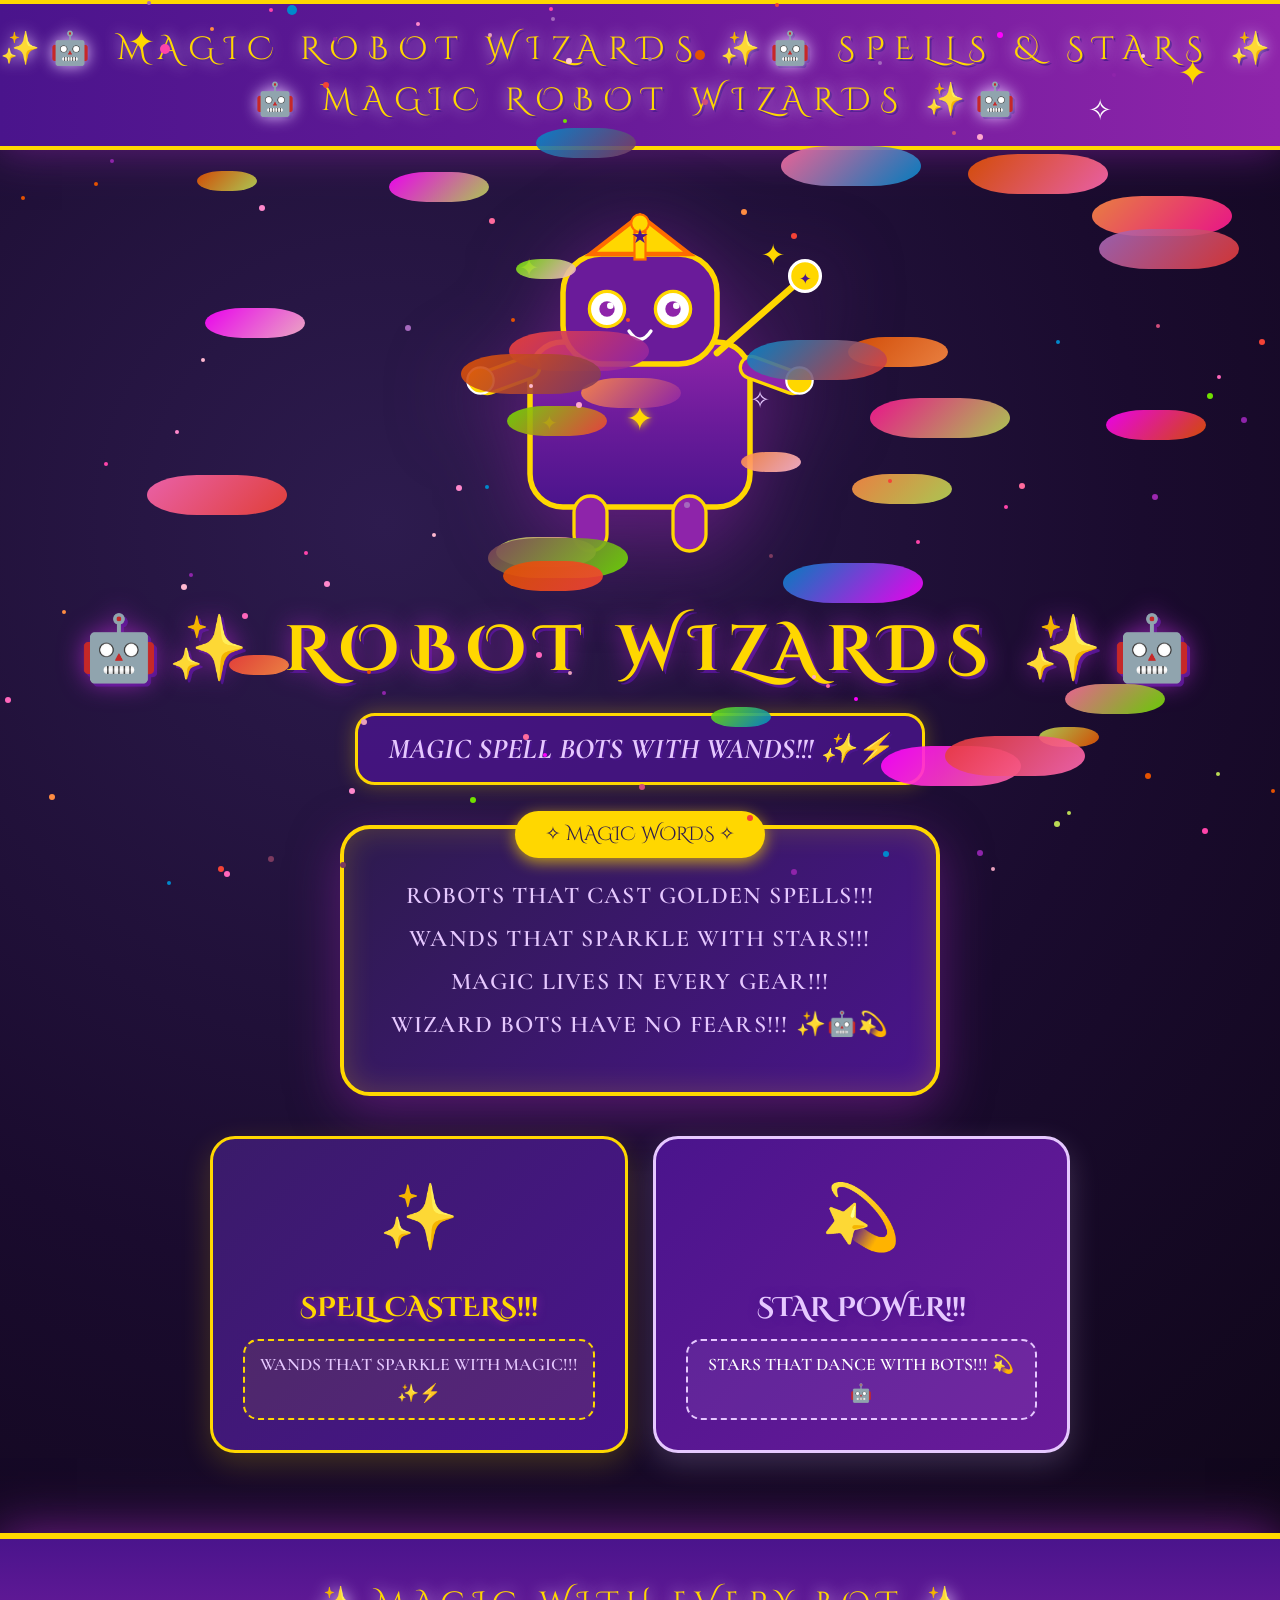
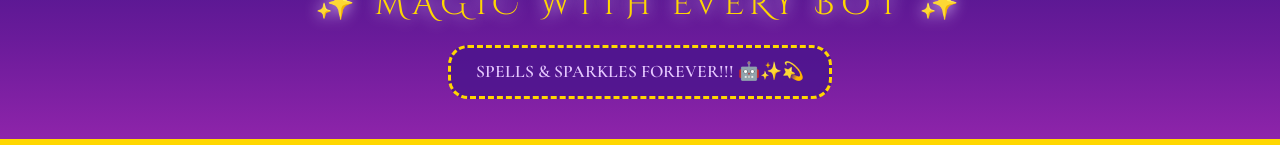
<file: docs/magic.html>
<!DOCTYPE html>
<html lang="en">
<head>
  <meta charset="UTF-8">
  <meta name="viewport" content="width=device-width, initial-scale=1.0">
  <title>🤖✨ ROBOT WIZARDS 🤖✨ MAGIC SPELL BOTS!!! 🤖✨</title>
  <link rel="stylesheet" href="style.css">
  <link rel="preconnect" href="https://fonts.googleapis.com">
  <link rel="preconnect" href="https://fonts.gstatic.com" crossorigin>
  <link href="https://fonts.googleapis.com/css2?family=Bangers&family=Playfair+Display:wght@400;700;900&family=Comfortaa:wght@400;600;700&family=Cinzel+Decorative:wght@400;700;900&family=Cormorant+Garamond:wght@300;600;900&display=swap" rel="stylesheet">
</head>
<body style="background:radial-gradient(circle at 30% 30%,#2d1b4e 0%,#1a0b2e 50%,#0d0514 100%);font-family:'Cinzel Decorative',serif;overflow-x:hidden;min-height:100vh;color:#e6c8ff;">

  <!-- MAGIC STARS BANNER -->
  <div style="position:relative;background:linear-gradient(90deg,#4a148c,#6a1b9a,#8e24aa);padding:20px 0;border-bottom:4px solid #ffd700;border-top:4px solid #ffd700;overflow:hidden;box-shadow:0 0 40px rgba(142,36,170,0.6);">
    <div style="font-family:'Cinzel Decorative',serif;color:#ffd700;text-shadow:0 0 15px #e6c8ff,2px 2px #4a148c;font-size:2rem;text-align:center;letter-spacing:0.3em;animation:starPulse 3s ease-in-out infinite;">
      ✨🤖 MAGIC ROBOT WIZARDS ✨🤖 SPELLS & STARS ✨🤖 MAGIC ROBOT WIZARDS ✨🤖
    </div>
    <!-- FLOATING STARS -->
    <span style="position:absolute;top:10%;left:10%;font-size:2rem;color:#ffd700;animation:floatStar 4s ease-in-out infinite;">✦</span>
    <span style="position:absolute;top:60%;left:85%;font-size:1.8rem;color:#fff;animation:floatStar 5s ease-in-out infinite reverse;">✧</span>
    <span style="position:absolute;top:30%;left:92%;font-size:2.2rem;color:#ffd700;animation:floatStar 3.5s ease-in-out infinite;">✦</span>
  </div>

  <!-- ROBOT WIZARD SVG -->
  <header style="position:relative;text-align:center;padding:60px 20px 10px;overflow:hidden;">
    <svg viewBox="0 0 500 350" style="width:85%;max-width:550px;height:auto;margin:0 auto;display:block;filter:drop-shadow(0 15px 40px rgba(142,36,170,0.6));" aria-label="Robot Wizard with wand and stars">
      <defs>
        <linearGradient id="wizardGrad" x1="0" y1="0" x2="0" y2="1">
          <stop offset="0%" stop-color="#8e24aa"/>
          <stop offset="50%" stop-color="#6a1b9a"/>
          <stop offset="100%" stop-color="#4a148c"/>
        </linearGradient>
        <filter id="glow" x="-50%" y="-50%" width="200%" height="200%">
          <feGaussianBlur stdDeviation="4" result="coloredBlur"/>
          <feMerge>
            <feMergeNode in="coloredBlur"/>
            <feMergeNode in="SourceGraphic"/>
          </feMerge>
        </filter>
      </defs>
      <!-- ROBOT BODY -->
      <rect x="150" y="120" width="200" height="150" rx="30" fill="url(#wizardGrad)" stroke="#ffd700" stroke-width="5"/>
      <!-- ROBOT HEAD -->
      <rect x="180" y="40" width="140" height="100" rx="35" fill="#6a1b9a" stroke="#ffd700" stroke-width="5"/>
      <!-- WIZARD HAT -->
      <polygon points="205,40 250,5 295,40" fill="#ffd700" stroke="#ff6b00" stroke-width="4"/>
      <rect x="245" y="20" width="10" height="25" fill="#ffd700" stroke="#ff6b00" stroke-width="2"/>
      <circle cx="250" cy="12" r="8" fill="#ffd700" stroke="#ff6b00" stroke-width="2"/>
      <!-- STAR ON HAT -->
      <text x="250" y="30" text-anchor="middle" font-size="18" fill="#4a148c" font-family="serif">★</text>
      <!-- EYES -->
      <circle cx="220" cy="90" r="16" fill="#fff" stroke="#ffd700" stroke-width="3"/>
      <circle cx="280" cy="90" r="16" fill="#fff" stroke="#ffd700" stroke-width="3"/>
      <circle cx="220" cy="90" r="7" fill="#8e24aa"/>
      <circle cx="280" cy="90" r="7" fill="#8e24aa"/>
      <circle cx="223" cy="87" r="3" fill="#fff"/>
      <circle cx="283" cy="87" r="3" fill="#fff"/>
      <!-- MOUTH -->
      <path d="M240,110 Q250,125 260,110" fill="none" stroke="#fff" stroke-width="3" stroke-linecap="round"/>
      <!-- WAND -->
      <line x1="320" y1="130" x2="400" y2="60" stroke="#ffd700" stroke-width="6" stroke-linecap="round"/>
      <circle cx="400" cy="60" r="14" fill="#ffd700" stroke="#fff" stroke-width="3"/>
      <text x="400" y="67" text-anchor="middle" font-size="14" fill="#4a148c" font-family="serif">✦</text>
      <!-- SPARKLES -->
      <text x="140" y="60" font-size="22" fill="#ffd700">✦</text>
      <text x="350" y="180" font-size="22" fill="#e6c8ff">✧</text>
      <text x="160" y="200" font-size="18" fill="#ffd700">✦</text>
      <text x="360" y="50" font-size="26" fill="#ffd700">✦</text>
      <!-- ARMS -->
      <rect x="100" y="140" width="60" height="20" rx="10" fill="#8e24aa" stroke="#ffd700" stroke-width="3" transform="rotate(-20 130 150)"/>
      <rect x="340" y="140" width="60" height="20" rx="10" fill="#8e24aa" stroke="#ffd700" stroke-width="3" transform="rotate(20 370 150)"/>
      <!-- HANDS -->
      <circle cx="105" cy="155" r="12" fill="#ffd700" stroke="#fff" stroke-width="2"/>
      <circle cx="395" cy="155" r="12" fill="#ffd700" stroke="#fff" stroke-width="2"/>
      <!-- BODY STAR -->
      <text x="250" y="200" text-anchor="middle" font-size="30" fill="#ffd700" filter="url(#glow)">✦</text>
      <!-- LEGS -->
      <rect x="190" y="260" width="30" height="50" rx="15" fill="#8e24aa" stroke="#ffd700" stroke-width="3"/>
      <rect x="280" y="260" width="30" height="50" rx="15" fill="#8e24aa" stroke="#ffd700" stroke-width="3"/>
    </svg>

    <h1 style="font-family:'Cinzel Decorative',serif;font-size:4rem;color:#ffd700;text-shadow:0 0 25px #8e24aa,3px 3px #4a148c;margin-top:5px;letter-spacing:0.15em;animation:starPulse 2s ease-in-out infinite;">
      🤖✨ ROBOT WIZARDS ✨🤖
    </h1>
    <h2 style="font-family:'Cormorant Garamond',serif;font-style:italic;font-size:1.8rem;color:#e6c8ff;text-shadow:2px 2px #4a148c;background:rgba(74,20,140,0.8);padding:10px 30px;border-radius:20px;border:3px solid #ffd700;display:inline-block;margin:10px 0;box-shadow:0 0 20px rgba(255,215,0,0.3);">
      MAGIC SPELL BOTS WITH WANDS!!! ✨⚡
    </h2>
  </header>

  <!-- MAGIC SPELL POEM -->
  <section style="max-width:600px;margin:20px auto;padding:35px;background:linear-gradient(135deg,#2d1b4e,#4a148c);border:4px solid #ffd700;border-radius:30px;box-shadow:0 15px 50px rgba(142,36,170,0.5),inset 0 0 30px rgba(255,215,0,0.2);text-align:center;position:relative;">
    <div style="position:absolute;top:-18px;left:50%;transform:translateX(-50%);background:#ffd700;color:#2d1b4e;padding:8px 30px;border-radius:25px;font-family:'Cinzel Decorative',serif;font-size:1.2rem;box-shadow:0 4px 15px rgba(255,215,0,0.7);">✧ MAGIC WORDS ✧</div>
    <p style="font-family:'Cormorant Garamond',serif;font-size:1.5rem;color:#e6c8ff;line-height:1.8;margin:10px 0;font-weight:600;letter-spacing:0.05em;">
      ROBOTS THAT CAST GOLDEN SPELLS!!!<br>
      WANDS THAT SPARKLE WITH STARS!!!<br>
      MAGIC LIVES IN EVERY GEAR!!!<br>
      WIZARD BOTS HAVE NO FEARS!!! ✨🤖💫
    </p>
  </section>

  <!-- FEATURES -->
  <section style="max-width:900px;margin:0 auto;padding:20px;display:grid;grid-template-columns:repeat(auto-fit,minmax(260px,1fr));gap:25px;">
    <a href="index.html" style="text-decoration:none;display:block;background:linear-gradient(135deg,#3a1b6a,#4a148c);border:3px solid #ffd700;border-radius:25px;padding:30px;text-align:center;box-shadow:0 10px 30px rgba(255,215,0,0.2);transition:transform 0.3s;position:relative;overflow:hidden;" onmouseover="this.style.transform='translateY(-15px)';this.style.boxShadow='0 20px 50px rgba(255,215,0,0.4)'" onmouseout="this.style.transform='translateY(0)';this.style.boxShadow='0 10px 30px rgba(255,215,0,0.2)'">
      <span style="font-size:4rem;display:block;margin-bottom:15px;animation:floatStar 4s ease-in-out infinite;">✨</span>
      <h3 style="font-family:'Cinzel Decorative',serif;font-size:1.7rem;color:#ffd700;margin:10px 0;text-shadow:0 0 10px #8e24aa;">SPELL CASTERS!!!</h3>
      <p style="font-family:'Cormorant Garamond',serif;color:#e6c8ff;font-size:1.1rem;font-weight:600;background:rgba(255,215,0,0.08);padding:10px;border-radius:15px;border:2px dashed #ffd700;">WANDS THAT SPARKLE WITH MAGIC!!! ✨⚡</p>
    </a>
    <a href="funfair.html" style="text-decoration:none;display:block;background:linear-gradient(135deg,#4a148c,#6a1b9a);border:3px solid #e6c8ff;border-radius:25px;padding:30px;text-align:center;box-shadow:0 10px 30px rgba(230,200,255,0.2);transition:transform 0.3s;position:relative;overflow:hidden;" onmouseover="this.style.transform='translateY(-15px)';this.style.boxShadow='0 20px 50px rgba(230,200,255,0.4)'" onmouseout="this.style.transform='translateY(0)';this.style.boxShadow='0 10px 30px rgba(230,200,255,0.2)'">
      <span style="font-size:4rem;display:block;margin-bottom:15px;animation:floatStar 5s ease-in-out infinite reverse;">💫</span>
      <h3 style="font-family:'Cinzel Decorative',serif;font-size:1.7rem;color:#e6c8ff;margin:10px 0;text-shadow:0 0 10px #4a148c;">STAR POWER!!!</h3>
      <p style="font-family:'Cormorant Garamond',serif;color:#fff;font-size:1.1rem;font-weight:600;background:rgba(230,200,255,0.08);padding:10px;border-radius:15px;border:2px dashed #e6c8ff;">STARS THAT DANCE WITH BOTS!!! 💫🤖</p>
    </a>
  </section>

  <!-- FOOTER -->
  <footer style="margin-top:60px;padding:40px 20px;text-align:center;background:linear-gradient(180deg,#4a148c,#6a1b9a,#8e24aa);border-top:6px solid #ffd700;border-bottom:6px solid #ffd700;position:relative;overflow:hidden;box-shadow:0 0 50px rgba(142,36,170,0.8);">
    <p style="font-family:'Cinzel Decorative',serif;font-size:2rem;color:#ffd700;text-shadow:0 0 15px #e6c8ff;margin-bottom:15px;letter-spacing:0.2em;">✨ MAGIC WITH EVERY BOT ✨</p>
    <p style="font-family:'Cormorant Garamond',serif;color:#e6c8ff;font-size:1.1rem;background:rgba(74,20,140,0.8);padding:10px 25px;border-radius:20px;border:3px dashed #ffd700;display:inline-block;font-weight:600;">SPELLS & SPARKLES FOREVER!!! 🤖✨💫</p>
  </footer>

  <script src="script.js"></script>
  <style>
    @keyframes starPulse { 0%,100%{transform:scale(1);text-shadow:0 0 25px #8e24aa,3px 3px #4a148c} 50%{transform:scale(1.05);text-shadow:0 0 40px #8e24aa,5px 5px #4a148c} }
    @keyframes floatStar { 0%,100%{transform:translateY(0) rotate(0deg)} 50%{transform:translateY(-20px) rotate(10deg)} }
  </style>
</body>
</html>
</file>
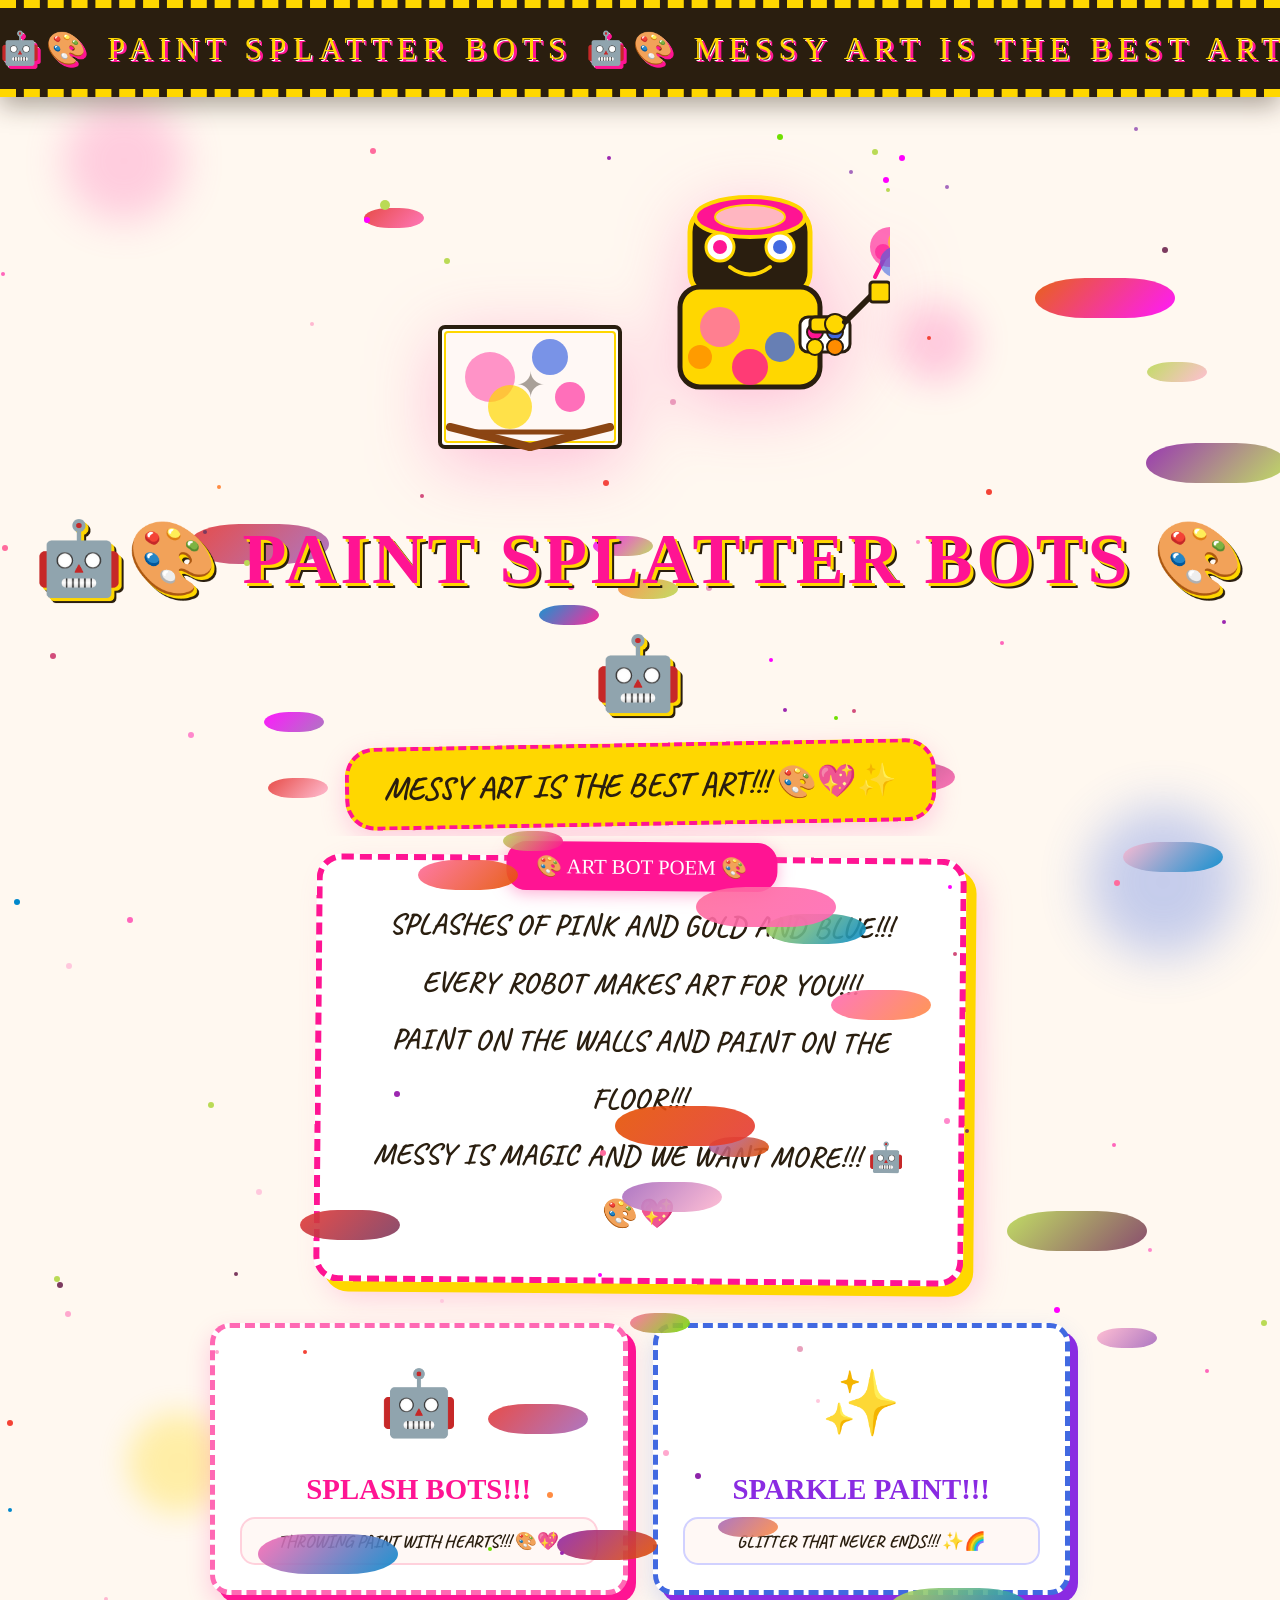
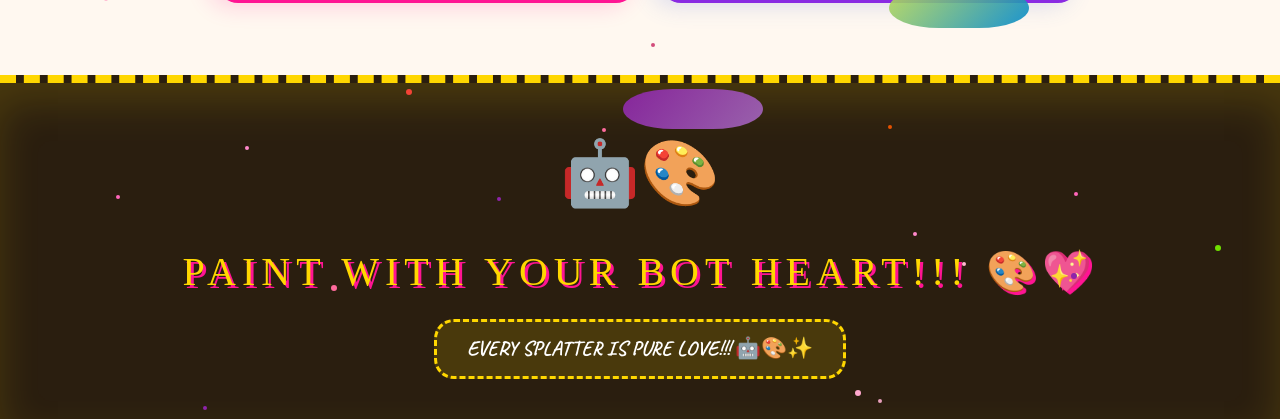
<file: docs/paint.html>
<!DOCTYPE html>
<html lang="en">
<head>
  <meta charset="UTF-8">
  <meta name="viewport" content="width=device-width, initial-scale=1.0">
  <title>🤖🎨 ROBOT ART STUDIO 🤖🎨 PAINT SPLATTER BOTS!!! 🤖🎨</title>
  <link rel="stylesheet" href="style.css">
  <link rel="preconnect" href="https://fonts.googleapis.com">
  <link rel="preconnect" href="https://fonts.gstatic.com" crossorigin>
  <link href="https://fonts.googleapis.com/css2?family=Bangers&family=Playfair+Display:wght@400;700;900&family=Comfortaa:wght@400;600;700&family=Permanent+Marker&family=Caveat:wght@400;700&display=swap" rel="stylesheet">
</head>
<body style="background:#fff8f0;min-height:100vh;font-family:'Caveat',cursive;color:#2a1e0f;overflow-x:hidden;position:relative;">

  <!-- PAINT SPLATTER BACKGROUND DECOR -->
  <div style="position:absolute;top:5%;left:5%;width:120px;height:120px;border-radius:50%;background:#ff69b4;opacity:0.3;filter:blur(20px);pointer-events:none;z-index:0;"></div>
  <div style="position:absolute;top:40%;left:85%;width:150px;height:150px;border-radius:50%;background:#4169e1;opacity:0.3;filter:blur(25px);pointer-events:none;z-index:0;"></div>
  <div style="position:absolute;top:70%;left:10%;width:100px;height:100px;border-radius:50%;background:#ffd700;opacity:0.3;filter:blur(15px);pointer-events:none;z-index:0;"></div>
  <div style="position:absolute;top:15%;left:70%;width:80px;height:80px;border-radius:50%;background:#ff1493;opacity:0.2;filter:blur(18px);pointer-events:none;z-index:0;"></div>

  <!-- BANNER -->
  <div style="position:relative;background:#2a1e0f;color:#fff;padding:15px 0;border-bottom:8px dashed #ffd700;border-top:8px dashed #ffd700;overflow:hidden;box-shadow:0 8px 25px rgba(42,30,15,0.4);z-index:10;">
    <div style="font-family:'Permanent Marker',cursive;font-size:2rem;text-align:center;color:#ffd700;text-shadow:3px 3px #ff1493,2px 2px #fff;letter-spacing:0.2em;animation:paintSlide 15s linear infinite;white-space:nowrap;">
      🤖🎨 PAINT SPLATTER BOTS 🤖🎨 MESSY ART IS THE BEST ART 🤖🎨 PAINT SPLATTER BOTS 🤖🎨
    </div>
  </div>

  <!-- ROBOT ARTIST SVG -->
  <header style="position:relative;text-align:center;padding:50px 20px 10px;overflow:hidden;z-index:10;">
    <svg viewBox="0 0 500 350" style="width:85%;max-width:500px;height:auto;margin:0 auto;display:block;filter:drop-shadow(0 15px 35px rgba(255,105,180,0.4));">
      <defs>
        <filter id="paintSplash" x="-20%" y="-20%" width="140%" height="140%">
          <feTurbulence type="fractalNoise" baseFrequency="0.05" numOctaves="3" result="noise"/>
          <feDisplacementMap in="SourceGraphic" in2="noise" scale="15" xChannelSelector="R" yChannelSelector="G"/>
        </filter>
      </defs>
      <!-- CANVAS -->
      <rect x="50" y="180" width="180" height="120" rx="5" fill="#fff" stroke="#2a1e0f" stroke-width="4"/>
      <rect x="55" y="185" width="170" height="110" rx="3" fill="#fff8f5" stroke="#ffd700" stroke-width="2"/>
      <!-- PAINT SPLASHES ON CANVAS -->
      <circle cx="100" cy="230" r="25" fill="#ff69b4" opacity="0.7"/>
      <circle cx="160" cy="210" r="18" fill="#4169e1" opacity="0.7"/>
      <circle cx="120" cy="260" r="22" fill="#ffd700" opacity="0.7"/>
      <circle cx="180" cy="250" r="15" fill="#ff1493" opacity="0.6"/>
      <text x="140" y="250" text-anchor="middle" font-size="35" fill="#2a1e0f" opacity="0.4" font-family="serif">✦</text>
      <!-- EASEL -->
      <line x1="140" y1="300" x2="60" y2="280" stroke="#8b4513" stroke-width="8" stroke-linecap="round"/>
      <line x1="140" y1="300" x2="220" y2="280" stroke="#8b4513" stroke-width="8" stroke-linecap="round"/>
      <line x1="80" y1="285" x2="200" y2="285" stroke="#8b4513" stroke-width="5" stroke-linecap="round"/>
      <!-- ROBOT HEAD -->
      <rect x="300" y="60" width="120" height="90" rx="25" fill="#2a1e0f" stroke="#ffd700" stroke-width="5"/>
      <!-- BERET -->
      <ellipse cx="360" cy="70" rx="55" ry="20" fill="#ff1493" stroke="#ffd700" stroke-width="4"/>
      <ellipse cx="360" cy="70" rx="35" ry="12" fill="#ffb6c1" stroke="#ffd700" stroke-width="2"/>
      <!-- EYES -->
      <circle cx="330" cy="100" r="14" fill="#fff" stroke="#ffd700" stroke-width="3"/>
      <circle cx="390" cy="100" r="14" fill="#fff" stroke="#ffd700" stroke-width="3"/>
      <circle cx="330" cy="100" r="7" fill="#ff1493"/>
      <circle cx="390" cy="100" r="7" fill="#4169e1"/>
      <!-- MOUTH -->
      <path d="M340,120 Q360,135 380,120" fill="none" stroke="#ffd700" stroke-width="4" stroke-linecap="round"/>
      <!-- BODY -->
      <rect x="290" y="140" width="140" height="100" rx="20" fill="#ffd700" stroke="#2a1e0f" stroke-width="5"/>
      <!-- PAINT SPLATTER ON BODY -->
      <circle cx="330" cy="180" r="20" fill="#ff69b4" opacity="0.8"/>
      <circle cx="390" cy="200" r="15" fill="#4169e1" opacity="0.8"/>
      <circle cx="360" cy="220" r="18" fill="#ff1493" opacity="0.8"/>
      <circle cx="310" cy="210" r="12" fill="#ff8c00" opacity="0.8"/>
      <!-- PALETTE IN HAND -->
      <rect x="410" y="170" width="50" height="35" rx="8" fill="#fff" stroke="#2a1e0f" stroke-width="3"/>
      <circle cx="425" cy="185" r="8" fill="#ff1493" stroke="#2a1e0f" stroke-width="2"/>
      <circle cx="445" cy="185" r="8" fill="#4169e1" stroke="#2a1e0f" stroke-width="2"/>
      <circle cx="425" cy="200" r="8" fill="#ffd700" stroke="#2a1e0f" stroke-width="2"/>
      <circle cx="445" cy="200" r="8" fill="#ff8c00" stroke="#2a1e0f" stroke-width="2"/>
      <!-- ARM -->
      <rect x="420" y="170" width="25" height="15" rx="5" fill="#ffd700" stroke="#2a1e0f" stroke-width="3"/>
      <circle cx="445" cy="177" r="10" fill="#ffd700" stroke="#2a1e0f" stroke-width="2"/>
      <!-- BRUSH -->
      <line x1="455" y1="175" x2="490" y2="140" stroke="#2a1e0f" stroke-width="6" stroke-linecap="round"/>
      <rect x="480" y="135" width="20" height="20" rx="3" fill="#ffd700" stroke="#2a1e0f" stroke-width="3"/>
      <line x1="485" y1="130" x2="495" y2="110" stroke="#ff1493" stroke-width="4" stroke-linecap="round"/>
      <circle cx="493" cy="105" r="8" fill="#ff69b4"/>
      <!-- SPLASH FROM BRUSH -->
      <circle cx="500" cy="100" r="20" fill="#ff1493" opacity="0.6"/>
      <circle cx="510" cy="95" r="12" fill="#ffd700" opacity="0.6"/>
      <circle cx="505" cy="115" r="15" fill="#4169e1" opacity="0.6"/>
    </svg>

    <h1 style="font-family:'Permanent Marker',cursive;font-size:4.5rem;color:#ff1493;text-shadow:3px 3px #ffd700,5px 5px #2a1e0f;margin-top:5px;letter-spacing:0.05em;animation:paintWobble 3s ease-in-out infinite;">
      🤖🎨 PAINT SPLATTER BOTS 🎨🤖
    </h1>
    <h2 style="font-family:'Caveat',cursive;font-size:2rem;color:#2a1e0f;background:#ffd700;padding:12px 35px;border-radius:30px;display:inline-block;border:4px dashed #ff1493;box-shadow:0 8px 25px rgba(255,105,180,0.3);font-weight:bold;margin-top:10px;transform:rotate(-1deg);">
      MESSY ART IS THE BEST ART!!! 🎨💖✨
    </h2>
  </header>

  <!-- PAINT POEM -->
  <section style="max-width:650px;margin:20px auto;padding:35px;background:#fff;border:6px dashed #ff1493;border-radius:25px;box-shadow:10px 10px 0 #ffd700,15px 15px 30px rgba(255,105,180,0.3);position:relative;text-align:center;transform:rotate(0.5deg);">
    <div style="position:absolute;top:-20px;left:50%;transform:translateX(-50%);background:#ff1493;color:#fff;padding:8px 30px;border-radius:20px;font-family:'Permanent Marker',cursive;font-size:1.3rem;box-shadow:0 4px 15px rgba(255,105,180,0.5);">🎨 ART BOT POEM 🎨</div>
    <p style="font-family:'Caveat',cursive;font-size:1.8rem;color:#2a1e0f;line-height:2;font-weight:bold;letter-spacing:0.03em;">
      SPLASHES OF PINK AND GOLD AND BLUE!!!<br>
      EVERY ROBOT MAKES ART FOR YOU!!!<br>
      PAINT ON THE WALLS AND PAINT ON THE FLOOR!!!<br>
      MESSY IS MAGIC AND WE WANT MORE!!! 🤖🎨💖
    </p>
  </section>

  <!-- FEATURES -->
  <section style="max-width:900px;margin:0 auto;padding:20px;display:grid;grid-template-columns:repeat(auto-fit,minmax(270px,1fr));gap:25px;">
    <a href="index.html" style="text-decoration:none;display:block;background:#fff;border:5px dashed #ff69b4;border-radius:20px;padding:25px;text-align:center;box-shadow:8px 8px 0 #ff1493,0 10px 25px rgba(255,20,147,0.2);transition:transform 0.3s,box-shadow 0.3s;position:relative;overflow:hidden;" onmouseover="this.style.transform='translateY(-10px) rotate(2deg)';this.style.boxShadow='12px 12px 0 #ff1493,0 20px 40px rgba(255,20,147,0.35)'" onmouseout="this.style.transform='translateY(0) rotate(0deg)';this.style.boxShadow='8px 8px 0 #ff1493,0 10px 25px rgba(255,20,147,0.2)'">
      <span style="font-size:4rem;display:block;margin-bottom:10px;">🤖</span>
      <h3 style="font-family:'Permanent Marker',cursive;font-size:1.8rem;color:#ff1493;margin:5px 0;">SPLASH BOTS!!!</h3>
      <p style="font-family:'Caveat',cursive;color:#2a1e0f;font-size:1.1rem;font-weight:bold;background:#fff8f5;padding:8px;border-radius:15px;border:2px solid #ffd1dc;">THROWING PAINT WITH HEARTS!!! 🎨💖</p>
    </a>
    <a href="magic.html" style="text-decoration:none;display:block;background:#fff;border:5px dashed #4169e1;border-radius:20px;padding:25px;text-align:center;box-shadow:8px 8px 0 #8a2be2,0 10px 25px rgba(65,105,225,0.2);transition:transform 0.3s,box-shadow 0.3s;position:relative;overflow:hidden;" onmouseover="this.style.transform='translateY(-10px) rotate(-2deg)';this.style.boxShadow='12px 12px 0 #8a2be2,0 20px 40px rgba(65,105,225,0.35)'" onmouseout="this.style.transform='translateY(0) rotate(0deg)';this.style.boxShadow='8px 8px 0 #8a2be2,0 10px 25px rgba(65,105,225,0.2)'">
      <span style="font-size:4rem;display:block;margin-bottom:10px;">✨</span>
      <h3 style="font-family:'Permanent Marker',cursive;font-size:1.8rem;color:#8a2be2;margin:5px 0;">SPARKLE PAINT!!!</h3>
      <p style="font-family:'Caveat',cursive;color:#2a1e0f;font-size:1.1rem;font-weight:bold;background:#fff8f5;padding:8px;border-radius:15px;border:2px solid #d1d1ff;">GLITTER THAT NEVER ENDS!!! ✨🌈</p>
    </a>
  </section>

  <!-- FOOTER -->
  <footer style="margin-top:60px;padding:40px 20px;text-align:center;background:#2a1e0f;color:#fff;border-top:8px dashed #ffd700;position:relative;overflow:hidden;box-shadow:inset 0 20px 40px rgba(255,215,0,0.15);">
    <div style="font-size:4rem;margin-bottom:10px;animation:spin 8s linear infinite;display:inline-block;">🤖🎨</div>
    <p style="font-family:'Permanent Marker',cursive;font-size:2.5rem;color:#ffd700;text-shadow:3px 3px #ff1493;margin:5px 0;letter-spacing:0.15em;">PAINT WITH YOUR BOT HEART!!! 🎨💖</p>
    <p style="font-family:'Caveat',cursive;font-size:1.3rem;color:#fff;background:rgba(255,215,0,0.15);padding:10px 30px;border-radius:20px;border:3px dashed #ffd700;display:inline-block;margin-top:10px;font-weight:bold;">EVERY SPLATTER IS PURE LOVE!!! 🤖🎨✨</p>
  </footer>

  <script src="script.js"></script>
  <style>
    @keyframes paintWobble { 0%,100%{transform:rotate(-1deg)} 50%{transform:rotate(2deg)} }
    @keyframes paintSlide { from{transform:translateX(0)} to{transform:translateX(-50%)} }
  </style>
</body>
</html>
</file>
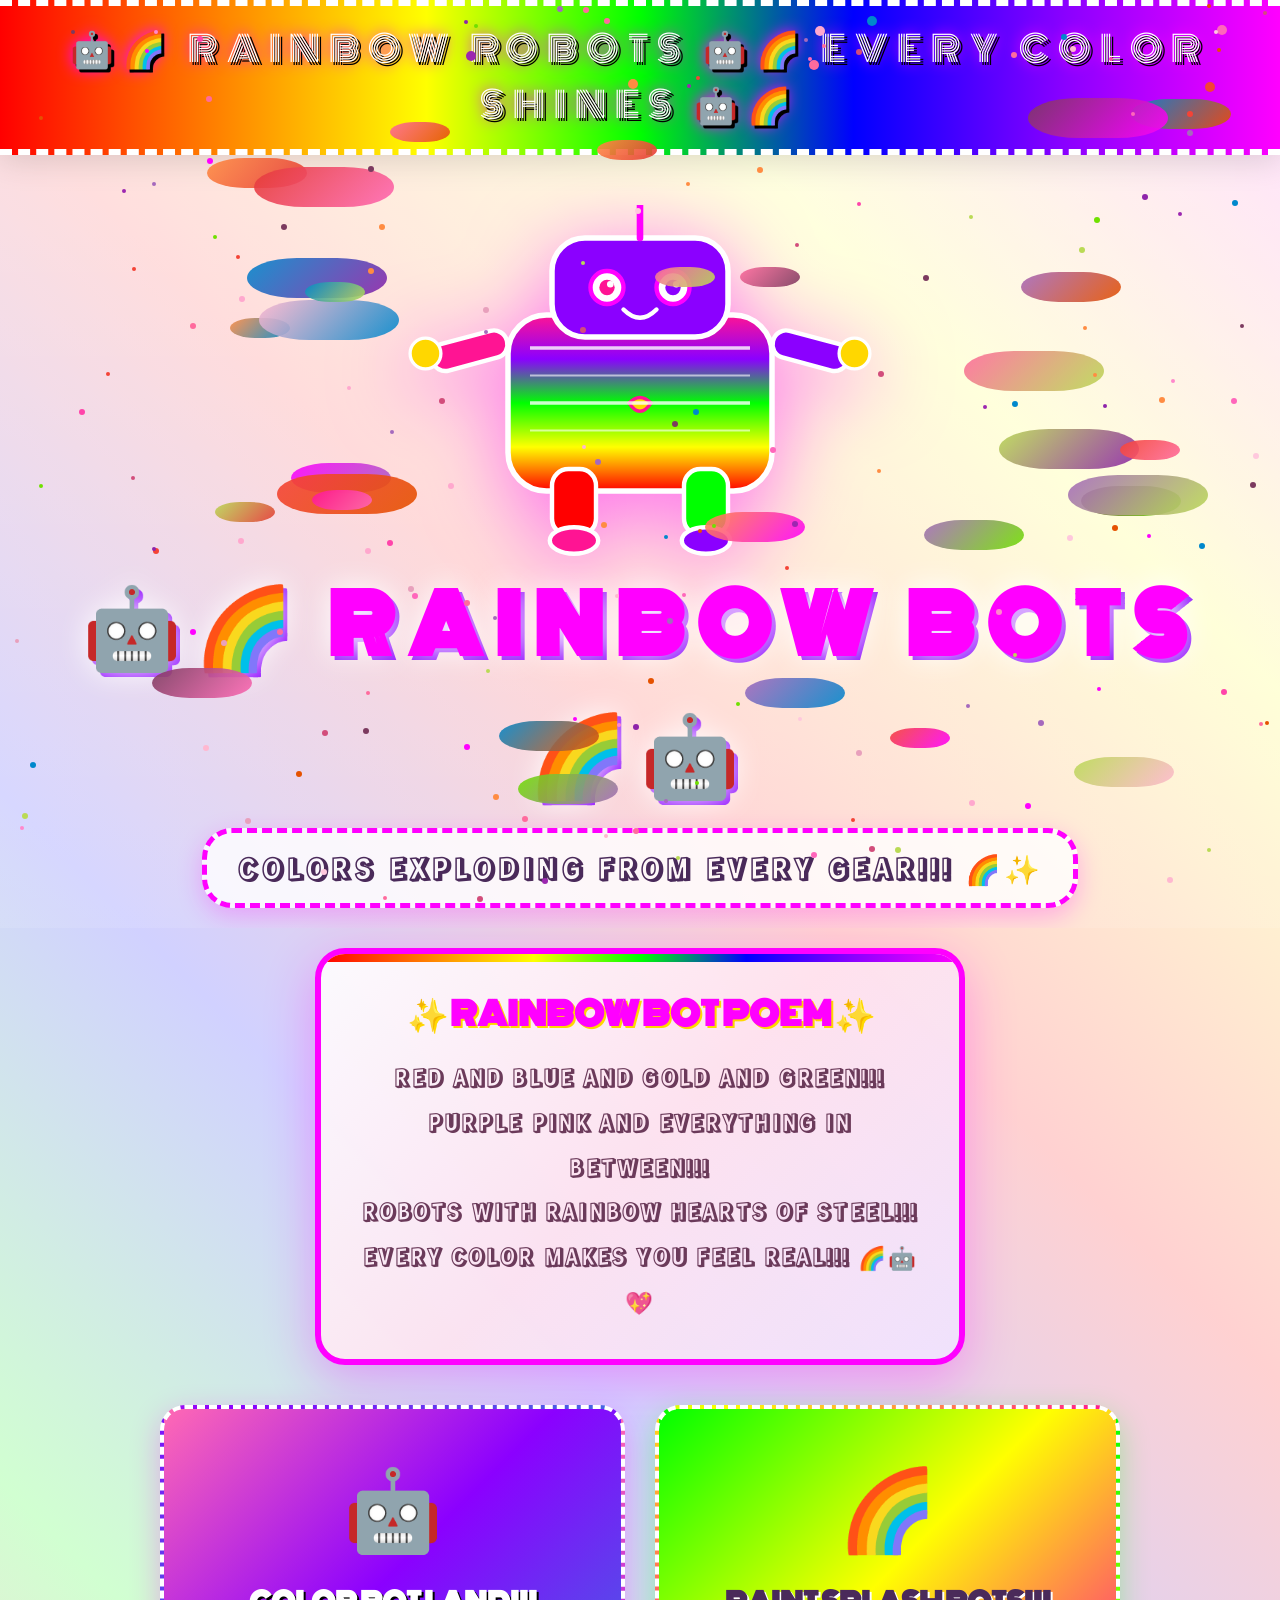
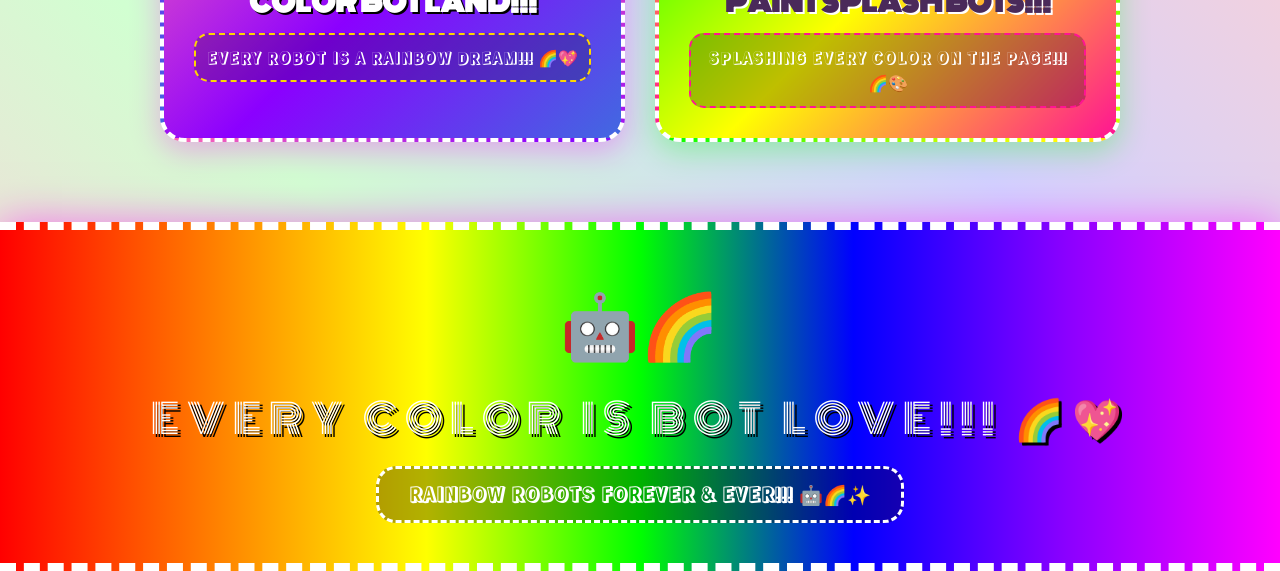
<file: docs/rainbow.html>
<!DOCTYPE html>
<html lang="en">
<head>
  <meta charset="UTF-8">
  <meta name="viewport" content="width=device-width, initial-scale=1.0">
  <title>🤖🌈 RAINBOW ROBOT FACTORY 🤖🌈 COLORS EVERYWHERE!!! 🤖🌈</title>
  <link rel="stylesheet" href="style.css">
  <link rel="preconnect" href="https://fonts.googleapis.com">
  <link rel="preconnect" href="https://fonts.gstatic.com" crossorigin>
  <link href="https://fonts.googleapis.com/css2?family=Bangers&family=Playfair+Display:wght@400;700;900&family=Comfortaa:wght@400;600;700&family=Monoton&family=Rampart+One&display=swap" rel="stylesheet">
</head>
<body style="background:linear-gradient(45deg,#ffd1dc,#d1ffd1,#d1d1ff,#ffd1d1,#ffffd1,#ffd1ff);font-family:'Rampart One',cursive;overflow-x:hidden;min-height:100vh;color:#4a2a5a;">

  <!-- RAINBOW STRIPED BANNER -->
  <div style="position:relative;background:linear-gradient(90deg,#ff0000,#ff7f00,#ffff00,#00ff00,#0000ff,#8b00ff,#ff00ff);padding:15px 0;border-bottom:6px dashed #fff;border-top:6px dashed #fff;overflow:hidden;box-shadow:0 5px 30px rgba(0,0,0,0.2);">
    <div style="font-family:'Monoton',cursive;color:#fff;text-shadow:3px 3px #000,0 0 15px #ff00ff;font-size:2.2rem;text-align:center;letter-spacing:0.25em;animation:rainbowText 3s linear infinite;">
      🤖🌈 RAINBOW ROBOTS 🤖🌈 EVERY COLOR SHINES 🤖🌈
    </div>
  </div>

  <!-- RAINBOW ROBOT SVG -->
  <header style="position:relative;text-align:center;padding:50px 20px 20px;overflow:hidden;background:linear-gradient(180deg,rgba(255,255,255,0.3),rgba(255,255,255,0.1));">
    <svg viewBox="0 0 500 320" style="width:85%;max-width:550px;height:auto;margin:0 auto;display:block;filter:drop-shadow(0 15px 40px rgba(255,0,255,0.5));">
      <defs>
        <linearGradient id="rainbowBody" x1="0" y1="0" x2="0" y2="1">
          <stop offset="0%" stop-color="#ff1493"/>
          <stop offset="25%" stop-color="#8b00ff"/>
          <stop offset="50%" stop-color="#00ff00"/>
          <stop offset="75%" stop-color="#ffff00"/>
          <stop offset="100%" stop-color="#ff0000"/>
        </linearGradient>
      </defs>
      <!-- ROBOT BODY -->
      <rect x="130" y="100" width="240" height="160" rx="35" fill="url(#rainbowBody)" stroke="#fff" stroke-width="5"/>
      <!-- HEAD -->
      <rect x="170" y="30" width="160" height="90" rx="30" fill="#8b00ff" stroke="#fff" stroke-width="5"/>
      <!-- EYES -->
      <circle cx="220" cy="75" r="15" fill="#fff" stroke="#ff00ff" stroke-width="4"/>
      <circle cx="280" cy="75" r="15" fill="#fff" stroke="#ff00ff" stroke-width="4"/>
      <circle cx="220" cy="75" r="7" fill="#ff1493"/>
      <circle cx="280" cy="75" r="7" fill="#8b00ff"/>
      <circle cx="223" cy="72" r="3" fill="#fff"/>
      <circle cx="283" cy="72" r="3" fill="#fff"/>
      <!-- MOUTH -->
      <path d="M235,95 Q250,110 265,95" fill="none" stroke="#fff" stroke-width="4" stroke-linecap="round"/>
      <!-- ANTENNA -->
      <line x1="250" y1="30" x2="250" y2="-15" stroke="#ff00ff" stroke-width="6" stroke-linecap="round"/>
      <circle cx="250" cy="-20" r="12" fill="#ffd700" stroke="#fff" stroke-width="3"/>
      <text x="250" y="-15" text-anchor="middle" font-size="12" fill="#ff1493">✦</text>
      <!-- ARMS -->
      <rect x="60" y="120" width="70" height="25" rx="12" fill="#ff1493" stroke="#fff" stroke-width="4" transform="rotate(-15 95 132)"/>
      <rect x="370" y="120" width="70" height="25" rx="12" fill="#8b00ff" stroke="#fff" stroke-width="4" transform="rotate(15 405 132)"/>
      <!-- HANDS -->
      <circle cx="55" cy="135" r="14" fill="#ffd700" stroke="#fff" stroke-width="3"/>
      <circle cx="445" cy="135" r="14" fill="#ffd700" stroke="#fff" stroke-width="3"/>
      <!-- LEGS -->
      <rect x="170" y="240" width="40" height="60" rx="15" fill="#ff0000" stroke="#fff" stroke-width="4"/>
      <rect x="290" y="240" width="40" height="60" rx="15" fill="#00ff00" stroke="#fff" stroke-width="4"/>
      <!-- FEET -->
      <ellipse cx="190" cy="305" rx="22" ry="12" fill="#ff1493" stroke="#fff" stroke-width="4"/>
      <ellipse cx="310" cy="305" rx="22" ry="12" fill="#8b00ff" stroke="#fff" stroke-width="4"/>
      <!-- HEART -->
      <path d="M240,180 Q250,170 260,180 Q250,195 240,180 Z" fill="#ffd700" stroke="#ff1493" stroke-width="3"/>
      <!-- RAINBOW STRIPES ON BODY -->
      <line x1="150" y1="130" x2="350" y2="130" stroke="#fff" stroke-width="3" opacity="0.8"/>
      <line x1="150" y1="155" x2="350" y2="155" stroke="#fff" stroke-width="2" opacity="0.6"/>
      <line x1="150" y1="180" x2="350" y2="180" stroke="#fff" stroke-width="3" opacity="0.8"/>
      <line x1="150" y1="205" x2="350" y2="205" stroke="#fff" stroke-width="2" opacity="0.6"/>
    </svg>

    <h1 style="font-family:'Monoton',cursive;font-size:5rem;color:#ff00ff;text-shadow:0 0 30px #fff,4px 4px #8b00ff;margin-top:5px;letter-spacing:0.15em;animation:rainbowText 2s linear infinite;">
      🤖🌈 RAINBOW BOTS 🌈🤖
    </h1>
    <h2 style="font-family:'Rampart One',cursive;font-size:1.8rem;color:#4a2a5a;background:rgba(255,255,255,0.8);padding:12px 30px;border-radius:30px;border:5px dashed #ff00ff;display:inline-block;margin-top:10px;font-weight:bold;box-shadow:0 8px 25px rgba(255,0,255,0.25);letter-spacing:0.1em;">
      COLORS EXPLODING FROM EVERY GEAR!!! 🌈✨
    </h2>
  </header>

  <!-- RAINBOW POEM -->
  <section style="max-width:650px;margin:20px auto;padding:35px;background:linear-gradient(135deg,rgba(255,255,255,0.9),rgba(255,228,240,0.9),rgba(240,228,255,0.9));border:6px solid #ff00ff;border-radius:30px;box-shadow:0 15px 50px rgba(255,0,255,0.3);text-align:center;position:relative;overflow:hidden;">
    <div style="position:absolute;top:0;left:0;right:0;height:8px;background:linear-gradient(90deg,#ff0000,#ff7f00,#ffff00,#00ff00,#0000ff,#8b00ff,#ff00ff);animation:rainbowSlide 3s linear infinite;"></div>
    <h3 style="font-family:'Monoton',cursive;font-size:2rem;color:#ff00ff;margin-bottom:15px;text-shadow:2px 2px #ffd700;">✨ RAINBOW BOT POEM ✨</h3>
    <p style="font-family:'Rampart One',cursive;font-size:1.4rem;color:#6b3a5a;line-height:2;font-weight:bold;letter-spacing:0.05em;">
      RED AND BLUE AND GOLD AND GREEN!!!<br>
      PURPLE PINK AND EVERYTHING IN BETWEEN!!!<br>
      ROBOTS WITH RAINBOW HEARTS OF STEEL!!!<br>
      EVERY COLOR MAKES YOU FEEL REAL!!! 🌈🤖💖
    </p>
  </section>

  <!-- FEATURES -->
  <section style="max-width:1000px;margin:0 auto;padding:20px;display:grid;grid-template-columns:repeat(auto-fit,minmax(280px,1fr));gap:30px;">
    <a href="index.html" style="text-decoration:none;display:block;background:linear-gradient(135deg,#ff69b4,#8b00ff,#4169e1);border:4px dashed #fff;border-radius:25px;padding:30px;text-align:center;box-shadow:0 10px 30px rgba(255,0,255,0.3);transition:transform 0.3s;position:relative;overflow:hidden;" onmouseover="this.style.transform='translateY(-15px) scale(1.03)';this.style.boxShadow='0 20px 50px rgba(255,0,255,0.5)'" onmouseout="this.style.transform='translateY(0) scale(1)';this.style.boxShadow='0 10px 30px rgba(255,0,255,0.3)'">
      <span style="font-size:5rem;display:block;margin-bottom:15px;animation:spin 6s linear infinite;">🤖</span>
      <h3 style="font-family:'Monoton',cursive;font-size:1.6rem;color:#fff;text-shadow:2px 2px #000;margin:10px 0;">COLOR BOT LAND!!!</h3>
      <p style="font-family:'Rampart One',cursive;color:#fff;background:rgba(0,0,0,0.2);padding:10px;border-radius:15px;font-size:1rem;border:2px dashed #ffd700;">EVERY ROBOT IS A RAINBOW DREAM!!! 🌈💖</p>
    </a>

    <a href="paint.html" style="text-decoration:none;display:block;background:linear-gradient(135deg,#00ff00,#ffff00,#ff1493);border:4px dashed #fff;border-radius:25px;padding:30px;text-align:center;box-shadow:0 10px 30px rgba(0,255,0,0.3);transition:transform 0.3s;position:relative;overflow:hidden;" onmouseover="this.style.transform='translateY(-15px) scale(1.03)';this.style.boxShadow='0 20px 50px rgba(255,0,255,0.5)'" onmouseout="this.style.transform='translateY(0) scale(1)';this.style.boxShadow='0 10px 30px rgba(0,255,0,0.3)'">
      <span style="font-size:5rem;display:block;margin-bottom:15px;animation:spin 4s linear infinite reverse;">🌈</span>
      <h3 style="font-family:'Monoton',cursive;font-size:1.6rem;color:#4a2a5a;text-shadow:2px 2px #fff;margin:10px 0;">PAINT SPLASH BOTS!!!</h3>
      <p style="font-family:'Rampart One',cursive;color:#fff;background:rgba(0,0,0,0.25);padding:10px;border-radius:15px;font-size:1rem;border:2px dashed #ff1493;">SPLASHING EVERY COLOR ON THE PAGE!!! 🌈🎨</p>
    </a>
  </section>

  <!-- FOOTER -->
  <footer style="margin-top:60px;padding:40px 20px;text-align:center;background:linear-gradient(90deg,#ff0000,#ff7f00,#ffff00,#00ff00,#0000ff,#8b00ff,#ff00ff);border-top:8px dashed #fff;border-bottom:8px dashed #fff;position:relative;overflow:hidden;box-shadow:0 0 40px rgba(255,0,255,0.5);">
    <div style="font-size:4rem;margin-bottom:10px;animation:spin 10s linear infinite;display:inline-block;">🤖🌈</div>
    <p style="font-family:'Monoton',cursive;font-size:2.5rem;color:#fff;text-shadow:3px 3px #000;margin:5px 0;letter-spacing:0.2em;">EVERY COLOR IS BOT LOVE!!! 🌈💖</p>
    <p style="font-family:'Rampart One',cursive;font-size:1.2rem;color:#fff;background:rgba(0,0,0,0.3);padding:10px 30px;border-radius:20px;border:3px dashed #fff;display:inline-block;margin-top:10px;font-weight:bold;">RAINBOW ROBOTS FOREVER & EVER!!! 🤖🌈✨</p>
  </footer>

  <script src="script.js"></script>
  <style>
    @keyframes rainbowText { 0%{color:#ff0000;text-shadow:0 0 15px #ff0000} 14%{color:#ff7f00;text-shadow:0 0 15px #ff7f00} 28%{color:#ffff00;text-shadow:0 0 15px #ffff00} 42%{color:#00ff00;text-shadow:0 0 15px #00ff00} 57%{color:#0000ff;text-shadow:0 0 15px #0000ff} 71%{color:#8b00ff;text-shadow:0 0 15px #8b00ff} 85%{color:#ff00ff;text-shadow:0 0 15px #ff00ff} 100%{color:#ff0000;text-shadow:0 0 15px #ff0000} }
    @keyframes rainbowSlide { 0%{background-position:0 0} 100%{background-position:200% 0} }
  </style>
</body>
</html>
</file>
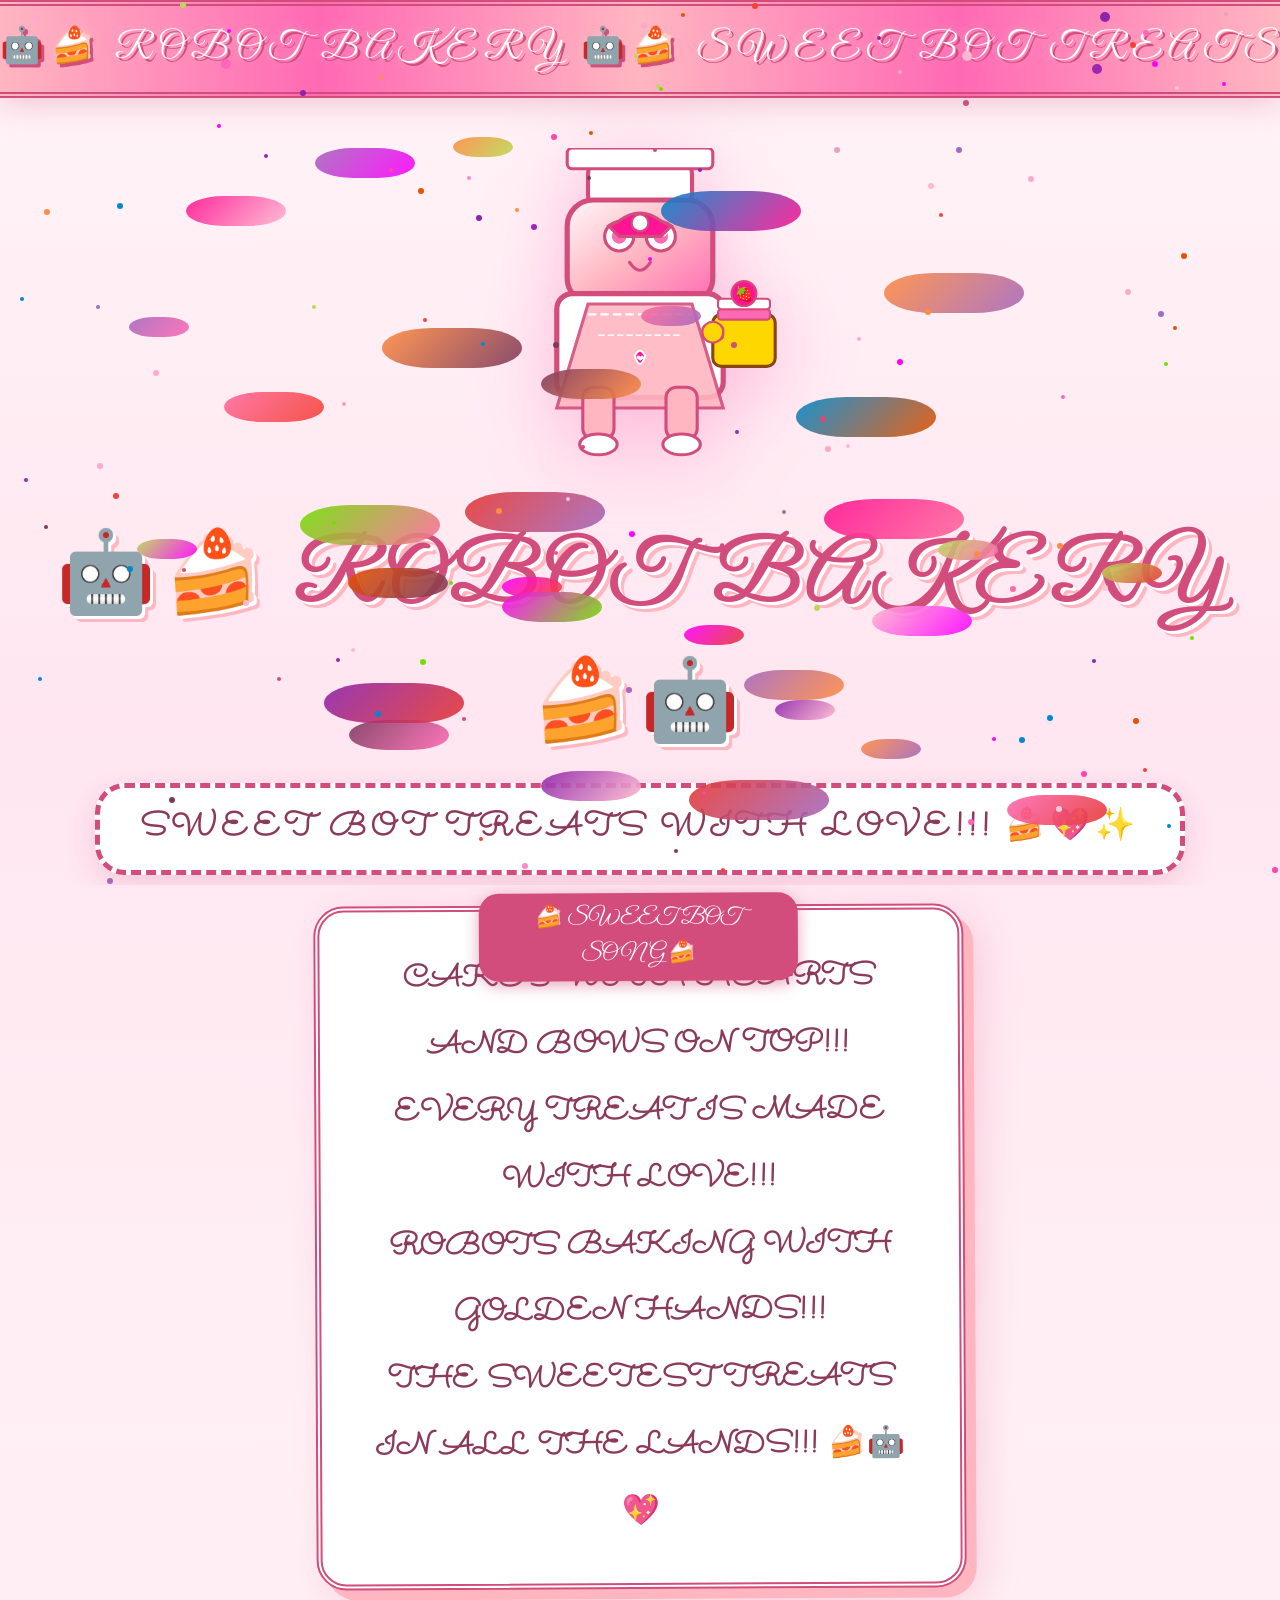
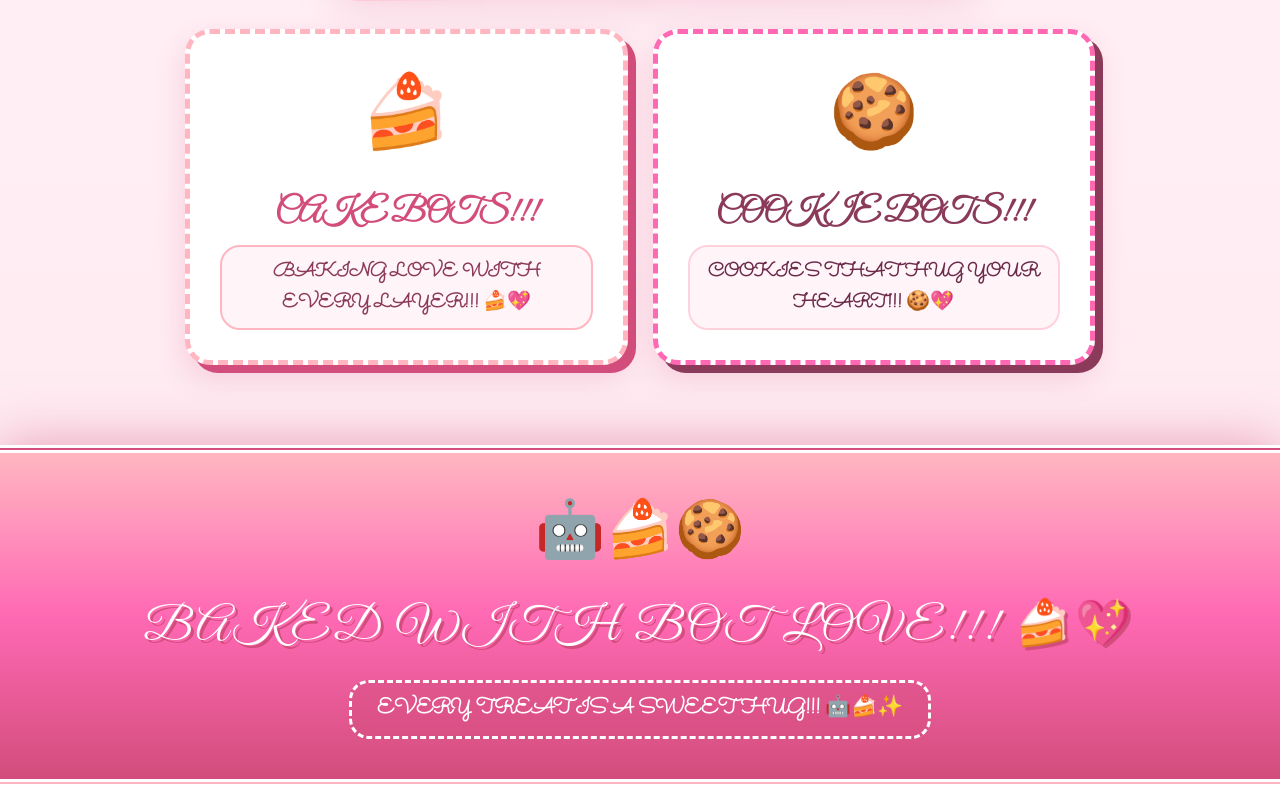
<file: docs/treats.html>
<!DOCTYPE html>
<html lang="en">
<head>
  <meta charset="UTF-8">
  <meta name="viewport" content="width=device-width, initial-scale=1.0">
  <title>🤖🍰 ROBOT BAKERY 🤖🍰 SWEET BOT TREATS!!! 🤖🍰</title>
  <link rel="stylesheet" href="style.css">
  <link rel="preconnect" href="https://fonts.googleapis.com">
  <link rel="preconnect" href="https://fonts.gstatic.com" crossorigin>
  <link href="https://fonts.googleapis.com/css2?family=Bangers&family=Playfair+Display:wght@400;700;900&family=Comfortaa:wght@400;600;700&family=Sacramento&family=Great+Vibes&display=swap" rel="stylesheet">
</head>
<body style="background:linear-gradient(180deg,#fff5f8 0%,#ffe6f0 30%,#fff0f5 60%,#ffe8f0 100%);font-family:'Sacramento',cursive;overflow-x:hidden;min-height:100vh;color:#6b2a4a;">

  <!-- SWEET BANNER -->
  <div style="position:relative;background:linear-gradient(90deg,#ffb6c1,#ff69b4,#ffb6c1,#ff69b4,#ffb6c1);padding:15px 0;border-bottom:6px double #d24d7b;border-top:6px double #d24d7b;overflow:hidden;box-shadow:0 5px 30px rgba(210,77,123,0.3);">
    <div style="font-family:'Great Vibes',cursive;color:#fff;text-shadow:3px 3px #d24d7b,0 0 10px #ffb6c1;font-size:2.2rem;text-align:center;letter-spacing:0.2em;animation:cakeSlide 15s linear infinite;white-space:nowrap;">
      🤖🍰 ROBOT BAKERY 🤖🍰 SWEET BOT TREATS 🤖🍰 ROBOT BAKERY 🤖🍰
    </div>
  </div>

  <!-- ROBOT CHEF SVG -->
  <header style="position:relative;text-align:center;padding:50px 20px 10px;overflow:hidden;">
    <svg viewBox="0 0 500 350" style="width:85%;max-width:520px;height:auto;margin:0 auto;display:block;filter:drop-shadow(0 15px 40px rgba(255,105,180,0.4));">
      <defs>
        <linearGradient id="chefGrad" x1="0" y1="0" x2="1" y2="1">
          <stop offset="0%" stop-color="#fff8fb"/>
          <stop offset="50%" stop-color="#ffb6c1"/>
          <stop offset="100%" stop-color="#ff69b4"/>
        </linearGradient>
      </defs>
      <!-- CHEF HAT -->
      <rect x="200" y="10" width="100" height="50" rx="15" fill="#fff" stroke="#d24d7b" stroke-width="4"/>
      <rect x="180" y="0" width="140" height="20" rx="5" fill="#fff" stroke="#d24d7b" stroke-width="3"/>
      <rect x="230" y="-15" width="40" height="15" rx="3" fill="#ffb6c1" stroke="#d24d7b" stroke-width="2"/>
      <!-- ROBOT HEAD -->
      <rect x="180" y="50" width="140" height="100" rx="25" fill="url(#chefGrad)" stroke="#d24d7b" stroke-width="5"/>
      <!-- EYES -->
      <circle cx="230" cy="85" r="14" fill="#fff" stroke="#d24d7b" stroke-width="3"/>
      <circle cx="270" cy="85" r="14" fill="#fff" stroke="#d24d7b" stroke-width="3"/>
      <circle cx="230" cy="85" r="7" fill="#ff69b4"/>
      <circle cx="270" cy="85" r="7" fill="#ff69b4"/>
      <circle cx="233" cy="82" r="3" fill="#fff"/>
      <circle cx="273" cy="82" r="3" fill="#fff"/>
      <!-- BOW -->
      <path d="M230,70 Q250,55 270,70 L280,75 L270,85 L230,85 L220,75 Z" fill="#ff1493" stroke="#d24d7b" stroke-width="3"/>
      <circle cx="250" cy="72" r="8" fill="#fff" stroke="#d24d7b" stroke-width="2"/>
      <!-- MOUTH -->
      <path d="M240,110 Q250,125 260,110" fill="none" stroke="#d24d7b" stroke-width="3" stroke-linecap="round"/>
      <!-- BODY -->
      <rect x="170" y="140" width="160" height="100" rx="15" fill="#fff" stroke="#d24d7b" stroke-width="5"/>
      <!-- APRON -->
      <polygon points="200,150 300,150 330,250 170,250" fill="#ffb6c1" stroke="#d24d7b" stroke-width="3" opacity="0.9"/>
      <line x1="200" y1="160" x2="300" y2="160" stroke="#fff" stroke-width="2" stroke-dasharray="8,4"/>
      <line x1="210" y1="180" x2="290" y2="180" stroke="#fff" stroke-width="1.5" stroke-dasharray="6,3"/>
      <!-- HEART ON APRON -->
      <path d="M245,200 Q250,190 255,200 Q250,215 245,200 Z" fill="#ff1493" stroke="#fff" stroke-width="2"/>
      <text x="250" y="206" text-anchor="middle" font-size="10" fill="#fff">❤</text>
      <!-- CAKE IN HAND -->
      <rect x="320" y="160" width="60" height="50" rx="8" fill="#ffd700" stroke="#8b4513" stroke-width="3"/>
      <rect x="325" y="155" width="50" height="10" rx="3" fill="#ff69b4" stroke="#d24d7b" stroke-width="2"/>
      <rect x="325" y="145" width="50" height="10" rx="3" fill="#fff" stroke="#d24d7b" stroke-width="2"/>
      <circle cx="350" cy="140" r="12" fill="#ff1493" stroke="#d24d7b" stroke-width="2"/>
      <text x="350" y="145" text-anchor="middle" font-size="14" fill="#fff">🍓</text>
      <!-- ROBOT HAND -->
      <rect x="310" y="170" width="20" height="15" rx="5" fill="#ffd700" stroke="#d24d7b" stroke-width="2"/>
      <circle cx="325" cy="177" r="10" fill="#ffd700" stroke="#d24d7b" stroke-width="2" transform="translate(-5,0)"/>
      <!-- LEGS -->
      <rect x="195" y="230" width="30" height="50" rx="10" fill="#ffb6c1" stroke="#d24d7b" stroke-width="3"/>
      <rect x="275" y="230" width="30" height="50" rx="10" fill="#ffb6c1" stroke="#d24d7b" stroke-width="3"/>
      <!-- FEET -->
      <ellipse cx="210" cy="285" rx="18" ry="10" fill="#fff" stroke="#d24d7b" stroke-width="3"/>
      <ellipse cx="290" cy="285" rx="18" ry="10" fill="#fff" stroke="#d24d7b" stroke-width="3"/>
    </svg>

    <h1 style="font-family:'Great Vibes',cursive;font-size:5rem;color:#d24d7b;text-shadow:3px 3px #fff,6px 6px #ffb6c1;margin-top:5px;letter-spacing:0.1em;animation:cakeBounce 3s ease-in-out infinite;">
      🤖🍰 ROBOT BAKERY 🍰🤖
    </h1>
    <h2 style="font-family:'Sacramento',cursive;font-size:2rem;color:#8b3a5a;background:#fff;padding:15px 40px;border-radius:30px;border:5px dashed #d24d7b;display:inline-block;margin-top:10px;font-weight:bold;box-shadow:0 10px 30px rgba(210,77,123,0.2);letter-spacing:0.15em;">
      SWEET BOT TREATS WITH LOVE!!! 🍰💖✨
    </h2>
  </header>

  <!-- BAKERY POEM -->
  <section style="max-width:650px;margin:20px auto;padding:35px;background:#fff;border:6px double #d24d7b;border-radius:30px;box-shadow:10px 10px 0 #ffb6c1,15px 15px 40px rgba(210,77,123,0.2);position:relative;text-align:center;transform:rotate(-0.3deg);">
    <span style="position:absolute;top:-18px;left:50%;transform:translateX(-50%);background:#d24d7b;color:#fff;padding:8px 30px;border-radius:20px;font-family:'Great Vibes',cursive;font-size:1.4rem;box-shadow:0 4px 15px rgba(210,77,123,0.5);">🍰 SWEET BOT SONG 🍰</span>
    <p style="font-family:'Sacramento',cursive;font-size:1.9rem;color:#8b3a5a;line-height:2.2;font-weight:bold;letter-spacing:0.04em;">
      CAKES WITH HEARTS AND BOWS ON TOP!!!<br>
      EVERY TREAT IS MADE WITH LOVE!!!<br>
      ROBOTS BAKING WITH GOLDEN HANDS!!!<br>
      THE SWEETEST TREATS IN ALL THE LANDS!!! 🍰🤖💖
    </p>
  </section>

  <!-- FEATURES -->
  <section style="max-width:950px;margin:0 auto;padding:20px;display:grid;grid-template-columns:repeat(auto-fit,minmax(260px,1fr));gap:25px;">
    <a href="treats.html" style="text-decoration:none;display:block;background:#fff;border:5px dashed #ffb6c1;border-radius:25px;padding:30px;text-align:center;box-shadow:8px 8px 0 #d24d7b,0 12px 30px rgba(210,77,123,0.2);transition:transform 0.3s,box-shadow 0.3s;position:relative;overflow:hidden;" onmouseover="this.style.transform='translateY(-12px) rotate(1deg)';this.style.boxShadow='12px 12px 0 #d24d7b,0 25px 45px rgba(210,77,123,0.4)'" onmouseout="this.style.transform='translateY(0) rotate(0deg)';this.style.boxShadow='8px 8px 0 #d24d7b,0 12px 30px rgba(210,77,123,0.2)'">
      <span style="font-size:4.5rem;display:block;margin-bottom:10px;animation:bounce 3s ease-in-out infinite;">🍰</span>
      <h3 style="font-family:'Great Vibes',cursive;font-size:2rem;color:#d24d7b;margin:5px 0;">CAKE BOTS!!!</h3>
      <p style="font-family:'Sacramento',cursive;color:#8b3a5a;font-size:1.2rem;font-weight:bold;background:#fff5f8;padding:10px;border-radius:20px;border:2px solid #ffb6c1;">BAKING LOVE WITH EVERY LAYER!!! 🍰💖</p>
    </a>
    <a href="index.html" style="text-decoration:none;display:block;background:#fff;border:5px dashed #ff69b4;border-radius:25px;padding:30px;text-align:center;box-shadow:8px 8px 0 #8b3a5a,0 12px 30px rgba(210,77,123,0.2);transition:transform 0.3s,box-shadow 0.3s;position:relative;overflow:hidden;" onmouseover="this.style.transform='translateY(-12px) rotate(-1deg)';this.style.boxShadow='12px 12px 0 #8b3a5a,0 25px 45px rgba(210,77,123,0.4)'" onmouseout="this.style.transform='translateY(0) rotate(0deg)';this.style.boxShadow='8px 8px 0 #8b3a5a,0 12px 30px rgba(210,77,123,0.2)'">
      <span style="font-size:4.5rem;display:block;margin-bottom:10px;animation:bounce 4s ease-in-out infinite reverse;">🍪</span>
      <h3 style="font-family:'Great Vibes',cursive;font-size:2rem;color:#8b3a5a;margin:5px 0;">COOKIE BOTS!!!</h3>
      <p style="font-family:'Sacramento',cursive;color:#6b2a4a;font-size:1.2rem;font-weight:bold;background:#fff5f8;padding:10px;border-radius:20px;border:2px solid #ffd1dc;">COOKIES THAT HUG YOUR HEART!!! 🍪💖</p>
    </a>
  </section>

  <!-- FOOTER -->
  <footer style="margin-top:60px;padding:40px 20px;text-align:center;background:linear-gradient(180deg,#ffb6c1,#ff69b4,#d24d7b);border-top:8px double #fff;border-bottom:8px double #fff;position:relative;overflow:hidden;box-shadow:0 0 50px rgba(210,77,123,0.5);">
    <div style="font-size:3.5rem;margin-bottom:10px;animation:bounce 2s ease-in-out infinite;">🤖🍰🍪</div>
    <p style="font-family:'Great Vibes',cursive;font-size:2.8rem;color:#fff;text-shadow:3px 3px #d24d7b;margin:5px 0;letter-spacing:0.1em;">BAKED WITH BOT LOVE!!! 🍰💖</p>
    <p style="font-family:'Sacramento',cursive;font-size:1.3rem;color:#fff;background:rgba(210,77,123,0.4);padding:10px 25px;border-radius:20px;border:3px dashed #fff;display:inline-block;margin-top:10px;font-weight:bold;">EVERY TREAT IS A SWEET HUG!!! 🤖🍰✨</p>
  </footer>

  <script src="script.js"></script>
  <style>
    @keyframes cakeSlide { from{transform:translateX(0)} to{transform:translateX(-50%)} }
    @keyframes cakeBounce { 0%,100%{transform:translateY(0)} 50%{transform:translateY(-15px)} }
    @keyframes bounce { 0%,100%{transform:translateY(0)} 50%{transform:translateY(-15px)} }
  </style>
</body>
</html>
</file>
<file: docs/style.css>
* {
  box-sizing: border-box;
  margin: 0;
  padding: 0;
}

:root {
  --bg: #fff0f5;
  --fg: #4a2a5a;
  --pink-light: #ffe8f0;
  --pink-main: #e8a0bc;
  --pink-dark: #d24d7b;
  --purple-light: #f3e5f5;
  --purple-main: #a569bd;
  --purple-dark: #8e24aa;
  --accent: #ff6b9d;
  --sparkle: #ffc8dd;
  --sparkle2: #ffb8d0;
  --sparkle3: #ffa8ce;
  --sparkle4: #ff88cc;
  --sparkle5: #ff66bb;
}

body {
  font-family: 'Comfortaa', sans-serif;
  min-height: 100vh;
  line-height: 1.6;
  overflow-x: hidden;
  cursor: pointer;
}

.forest-svg {
  position: fixed;
  top: 0;
  left: 0;
  width: 100%;
  height: 100%;
  pointer-events: none;
  z-index: 0;
}

.sparkle {
  position: absolute;
  width: 8px;
  height: 8px;
  background: var(--sparkle);
  border-radius: 50%;
  pointer-events: none;
  animation: sparkleFall linear infinite;
}

.sparkle-small {
  width: 4px;
  height: 4px;
  animation: sparkleSmall linear infinite;
}

.sparkle-medium {
  width: 6px;
  height: 6px;
  animation: sparkleMedium linear infinite;
}

.sparkle-large {
  width: 10px;
  height: 10px;
  animation: sparkleLarge linear infinite;
}

.rainbow {
  position: absolute;
  border-radius: 50px / 20px;
  opacity: 0.9;
  animation: rainbowBounce 8s ease-in-out infinite;
  pointer-events: none;
}

.rainbow-small {
  width: 60px;
  height: 20px;
  animation-duration: 6s;
}

.rainbow-medium {
  width: 100px;
  height: 30px;
  animation-duration: 8s;
}

.rainbow-large {
  width: 140px;
  height: 40px;
  animation-duration: 10s;
}

@keyframes rainbowBounce {
  0%, 100% {
    transform: translateY(0) translateX(0) rotate(0deg);
  }
  33% {
    transform: translateY(-20px) translateX(15px) rotate(5deg);
  }
  66% {
    transform: translateY(20px) translateX(-15px) rotate(-5deg);
  }
}

@keyframes rainbowFloat {
  0%, 100% { transform: translateY(0) translateX(0) rotate(0deg); }
  50% { transform: translateY(-30px) translateX(20px) rotate(10deg); }
}

@keyframes sparkleFall {
  0% {
    opacity: 1;
    transform: translateY(0) rotate(0deg);
  }
  100% {
    opacity: 0;
    transform: translateY(100vh) rotate(360deg);
  }
}

@keyframes sparkleSmall {
  0% {
    opacity: 1;
    transform: translateY(0) scale(0.5) rotate(0deg);
  }
  100% {
    opacity: 0;
    transform: translateY(120vh) scale(1.2) rotate(720deg);
  }
}

@keyframes sparkleMedium {
  0% {
    opacity: 1;
    transform: translateY(0) scale(0.75) rotate(0deg);
  }
  100% {
    opacity: 0;
    transform: translateY(110vh) scale(1.5) rotate(540deg);
  }
}

@keyframes sparkleLarge {
  0% {
    opacity: 1;
    transform: translateY(0) scale(1) rotate(0deg);
  }
  100% {
    opacity: 0;
    transform: translateY(100vh) scale(1.3) rotate(360deg);
  }
}

@keyframes sparkleRise {
  0% {
    opacity: 1;
    transform: translateY(100vh) scale(1);
  }
  100% {
    opacity: 0;
    transform: translateY(-10vh) scale(1.5);
  }
}

@keyframes pulseSparkle {
  0%, 100% { transform: scale(1); opacity: 1; }
  50% { transform: scale(1.5); opacity: 0.7; }
}

.glow-accent {
  position: relative;
}

.glow-accent::after {
  content: '';
  position: absolute;
  width: 100%;
  height: 100%;
  border-radius: 50%;
  background: radial-gradient(circle, var(--sparkle) 0%, transparent 70%);
  top: 50%;
  left: 50%;
  transform: translate(-50%, -50%);
  animation: pulseSparkle 2s ease-in-out infinite;
  pointer-events: none;
}

@keyframes floatSparkle {
  0%, 100% { transform: translateY(0) translateX(0) rotate(0deg); }
  33% { transform: translateY(-20px) translateX(10px) rotate(10deg); }
  66% { transform: translateY(-10px) translateX(-10px) rotate(-10deg); }
}

@keyframes bounceSparkle {
  0%, 100% { transform: translateY(0) scale(1); }
  50% { transform: translateY(-15px) scale(1.2); }
}

@keyframes sparkleSpin {
  from { transform: rotate(0deg); }
  to { transform: rotate(360deg); }
}

.hero {
  text-align: center;
  padding: 80px 20px;
  position: relative;
  background: rgba(255, 232, 240, 0.4);
}

.hero h1 {
  font-family: 'Playfair Display', serif;
  font-size: 4rem;
  font-weight: 900;
  background: linear-gradient(135deg, var(--pink-dark), var(--purple-dark));
  -webkit-background-clip: text;
  -webkit-text-fill-color: transparent;
  background-clip: text;
  letter-spacing: 0.3em;
  text-transform: uppercase;
  margin-bottom: 20px;
}

.hero .subtitle {
  font-size: 1.4rem;
  color: var(--purple-main);
  font-weight: 600;
  letter-spacing: 0.15em;
}

.hero::before {
  content: '';
  position: absolute;
  top: -50px;
  left: 50%;
  transform: translateX(-50%);
  width: 200px;
  height: 200px;
  background: radial-gradient(circle, var(--sparkle) 0%, var(--bg) 70%);
  border-radius: 50%;
  opacity: 0.8;
  z-index: 0;
}

.heart-garden {
  position: fixed;
  bottom: 0;
  left: 50%;
  transform: translateX(-50%);
  display: flex;
  gap: 32px;
  padding: 8px;
  background: none;
  box-shadow: none;
  animation: float 6s ease-in-out infinite;
  z-index: 100;
}

.heart {
  width: 40px;
  height: 40px;
  background: linear-gradient(135deg, var(--pink-main), var(--accent));
  position: relative;
  animation: bounce 2s ease-in-out infinite;
  flex: 0 0 auto;
  transform: rotate(-135deg);
  transform-origin: center;
}

.heart::before,
.heart::after {
  content: '';
  position: absolute;
  width: 40px;
  height: 40px;
  background: inherit;
  border-radius: 50%;
}

.heart::before {
  left: 0;
  top: 20px;
}

.heart::after {
  left: 20px;
  top: 0;
}

.heart:nth-child(1) { animation-delay: 0s; }
.heart:nth-child(2) { animation-delay: 0.2s; }
.heart:nth-child(3) { animation-delay: 0.4s; }
.heart:nth-child(4) { animation-delay: 0.6s; }
.heart:nth-child(5) { animation-delay: 0.8s; }

@keyframes bounce {
  0%, 100% { transform: rotate(-135deg) translateY(0); }
  50% { transform: rotate(-135deg) translateY(-25px); }
}

@keyframes float {
  0%, 100% { transform: translateX(-50%) translateY(0); }
  50% { transform: translateX(-50%) translateY(-15px); }
}

.features {
  max-width: 1200px;
  margin: 60px auto 0;
  padding: 0 20px;
}

.section-title {
  text-align: center;
  margin-bottom: 50px;
}

.section-title h2 {
  font-family: 'Playfair Display', serif;
  font-size: 3rem;
  background: linear-gradient(135deg, var(--pink-main), var(--purple-main));
  -webkit-background-clip: text;
  -webkit-text-fill-color: transparent;
  background-clip: text;
  margin-bottom: 15px;
}

.section-title p {
  color: var(--purple-main);
  font-size: 1.2rem;
  max-width: 600px;
  margin: 0 auto;
}

.features-grid {
  display: grid;
  grid-template-columns: repeat(auto-fit, minmax(250px, 1fr));
  gap: 30px;
}

.feature-card {
  background: linear-gradient(135deg, #f3e5f5 0%, var(--bg) 100%);
  padding: 40px 30px;
  border-radius: 20px;
  text-align: center;
  border: 3px solid var(--pink-main);
  transition: transform 0.3s ease, box-shadow 0.3s ease;
  position: relative;
  overflow: hidden;
  opacity: 0.95;
}

.feature-card::before {
  content: '';
  position: absolute;
  top: 0;
  left: 0;
  width: 100%;
  height: 4px;
  background: linear-gradient(90deg, var(--pink-main), var(--accent), var(--purple-main));
}

.feature-card:hover {
  transform: translateY(-10px);
  box-shadow: 0 20px 30px rgba(210,77,123,0.25);
}

.feature-card .icon {
  font-size: 3rem;
  margin-bottom: 20px;
  display: block;
}

.feature-card .fairy-bg {
  position: absolute;
  top: 0;
  left: 0;
  width: 100%;
  height: 100%;
  pointer-events: none;
  z-index: 0;
}

.feature-card .fairy {
  width: 32px;
  height: 32px;
  position: absolute;
  bottom: 10px;
  left: 50%;
  transform: translateX(-50%);
  animation: flap 2s ease-in-out infinite;
}

@keyframes flap {
  0%, 100% { transform: translateX(-50%) rotate(0deg); }
  50% { transform: translateX(-50%) rotate(30deg); }
}

.heart-garden {
  font-family: 'Playfair Display', serif;
  font-size: 1.8rem;
  margin-bottom: 10px;
  color: var(--purple-dark);
}

.poem {
  position: relative;
  background: rgba(255, 232, 240, 0.8);
  padding: 20px;
  border-radius: 15px;
  margin: 20px auto;
  max-width: 400px;
  border: 2px solid var(--pink-main);
  backdrop-filter: blur(5px);
  z-index: 1;
}

.feature-card p {
  color: var(--fg);
  font-size: 1rem;
}

.activities {
  max-width: 1200px;
  margin: 60px auto 0;
  padding: 0 20px;
}

.activities h2 {
  text-align: center;
  font-family: 'Playfair Display', serif;
  font-size: 3rem;
  background: linear-gradient(135deg, var(--purple-dark), var(--pink-dark));
  -webkit-background-clip: text;
  -webkit-text-fill-color: transparent;
  background-clip: text;
  margin-bottom: 50px;
}

.activity-grid {
  display: grid;
  grid-template-columns: repeat(auto-fit, minmax(280px, 1fr));
  gap: 25px;
}

.activity-card {
  background: linear-gradient(135deg, #ffe8f0 0%, var(--bg) 100%);
  padding: 30px 25px;
  border-radius: 15px;
  border: 2px dashed var(--pink-main);
  text-align: center;
  transition: all 0.3s ease;
  position: relative;
}

.activity-card:hover {
  background: linear-gradient(135deg, var(--pink-main), var(--accent));
  border-color: var(--purple-dark);
  transform: scale(1.05);
}

.activity-card .activity-icon {
  font-size: 3rem;
  margin-bottom: 15px;
  display: block;
}

.activity-card h3 {
  font-size: 1.5rem;
  margin-bottom: 10px;
  color: var(--purple-dark);
}

.activity-card p {
  color: var(--fg);
  font-size: 0.95rem;
}

.animal {
  position: fixed;
  font-size: 3rem;
  z-index: 10;
  animation: wiggleJiggle 1s ease-in-out infinite alternate;
  pointer-events: none;
}

@keyframes wiggleJiggle {
  0% { transform: rotate(-8deg) translateY(0); }
  100% { transform: rotate(8deg) translateY(-10px); }
}

@keyframes ponyFly {
  0% { left: -150px; top: 20%; transform: rotate(-10deg); }
  25% { left: 30%; top: 10%; transform: rotate(5deg); }
  50% { left: 70%; top: 40%; transform: rotate(-5deg); }
  75% { left: 40%; top: 70%; transform: rotate(10deg); }
  100% { left: 110%; top: 30%; transform: rotate(0deg); }
}

@keyframes heartTrail {
  0% { opacity: 1; transform: translateY(0) scale(1); }
  100% { opacity: 0; transform: translateY(-60px) scale(0.5); }
}

.heart-trail {
  position: fixed;
  font-size: 1.2rem;
  pointer-events: none;
  z-index: 49;
  animation: heartTrail 2s ease-out forwards;
}

.footer {
  max-width: 1200px;
  margin: 80px auto 0;
  padding: 30px 20px;
  text-align: center;
  border-top: 3px solid var(--pink-main);
  color: var(--fg);
}

.footer p {
  font-size: 1rem;
  margin-bottom: 10px;
}

.footer p:last-child {
  font-size: 0.9rem;
  color: var(--purple-main);
}

@media (max-width: 600px) {
  .hero h1 { font-size: 2.5rem; }
  .section-title h2 { font-size: 2rem; }
  .activities h2 { font-size: 2rem; }
}
/* ULTRA CRAZY ADDITIONS */
.crazy-marquee { position: fixed; top: 0; left: 0; width: 100%; background: linear-gradient(90deg,#ff0000,#ffff00,#00ff00); z-index: 9999; padding: 10px; border-bottom: 8px dashed #ff00ff; }
.crazy-marquee marquee { font-family: 'Bangers', cursive; font-size: 2rem; color: #fff; text-shadow: 3px 3px #ff1493; }

.float-emoji { position: fixed; font-size: 3rem; z-index: 100; animation: float-up 8s ease-in-out infinite; pointer-events: none; filter: drop-shadow(0 0 10px #000); }

@keyframes float-up { 0%,100%{transform:translateY(0) rotate(0deg)} 25%{transform:translateY(-30px) rotate(10deg)} 50%{transform:translateY(-60px) rotate(-10deg)} 75%{transform:translateY(-30px) rotate(5deg)} }
@keyframes rainbow-text { 0%{color:#ff0000} 14%{color:#ff7f00} 28%{color:#ffff00} 42%{color:#00ff00} 57%{color:#0000ff} 71%{color:#8b00ff} 85%{color:#ff00ff} 100%{color:#ff0000} }
@keyframes pulse-border { 0%,100%{border-color:#ff00ff;box-shadow:0 0 20px #ff00ff} 50%{border-color:#00ffff;box-shadow:0 0 40px #00ffff} }
@keyframes pulse { 0%,100%{transform:scale(1)} 50%{transform:scale(1.1)} }
@keyframes rainbow-bg { 0%{filter:hue-rotate(0deg)} 100%{filter:hue-rotate(360deg)} }
@keyframes spin { from{transform:rotate(0deg)} to{transform:rotate(360deg)} }

/* ROBOT & GIRLY CRAZY ADDITIONS */
@keyframes robotBounce {
  0%, 100% { transform: translateY(0) rotate(0deg); }
  25% { transform: translateY(-20px) rotate(-3deg); }
  50% { transform: translateY(-10px) rotate(3deg); }
  75% { transform: translateY(-25px) rotate(-2deg); }
}
@keyframes botSpin {
  from { transform: rotate(0deg) scale(1); }
  50% { transform: rotate(180deg) scale(1.1); }
  to { transform: rotate(360deg) scale(1); }
}
@keyframes heartPulse {
  0%, 100% { transform: scale(1); filter: drop-shadow(0 0 5px #ff1493); }
  50% { transform: scale(1.2); filter: drop-shadow(0 0 20px #ff1493); }
}
@keyframes bowWiggle {
  0%, 100% { transform: rotate(-5deg); }
  25% { transform: rotate(8deg); }
  50% { transform: rotate(-3deg); }
  75% { transform: rotate(5deg); }
}
@keyframes girlyFloat {
  0%, 100% { transform: translateY(0) translateX(0); }
  33% { transform: translateY(-25px) translateX(15px) rotate(2deg); }
  66% { transform: translateY(-15px) translateX(-10px) rotate(-1deg); }
}
@keyframes robotWalk {
  0% { transform: translateX(-20px) rotate(-2deg); }
  50% { transform: translateX(20px) rotate(2deg); }
  100% { transform: translateX(-20px) rotate(-2deg); }
}
@keyframes sparklePop {
  0% { transform: scale(0); opacity: 0; }
  50% { transform: scale(1.5); opacity: 1; }
  100% { transform: scale(0); opacity: 0; }
}
@keyframes rainbowGlow {
  0% { box-shadow: 0 0 10px #ff0000; }
  14% { box-shadow: 0 0 10px #ff7f00; }
  28% { box-shadow: 0 0 10px #ffff00; }
  42% { box-shadow: 0 0 10px #00ff00; }
  57% { box-shadow: 0 0 10px #0000ff; }
  71% { box-shadow: 0 0 10px #8b00ff; }
  85% { box-shadow: 0 0 10px #ff00ff; }
  100% { box-shadow: 0 0 10px #ff0000; }
}

/* GIRLY ROBOT OVERLAY ELEMENTS */
.girly-robot-icon { animation: robotBounce 3s ease-in-out infinite; display: inline-block; }
.girly-bow { animation: bowWiggle 2s ease-in-out infinite; display: inline-block; transform-origin: center; }
.girly-heart { animation: heartPulse 2s ease-in-out infinite; display: inline-block; }
.girly-float { animation: girlyFloat 6s ease-in-out infinite; display: inline-block; }
.girly-spin { animation: botSpin 4s linear infinite; display: inline-block; }
</file>
